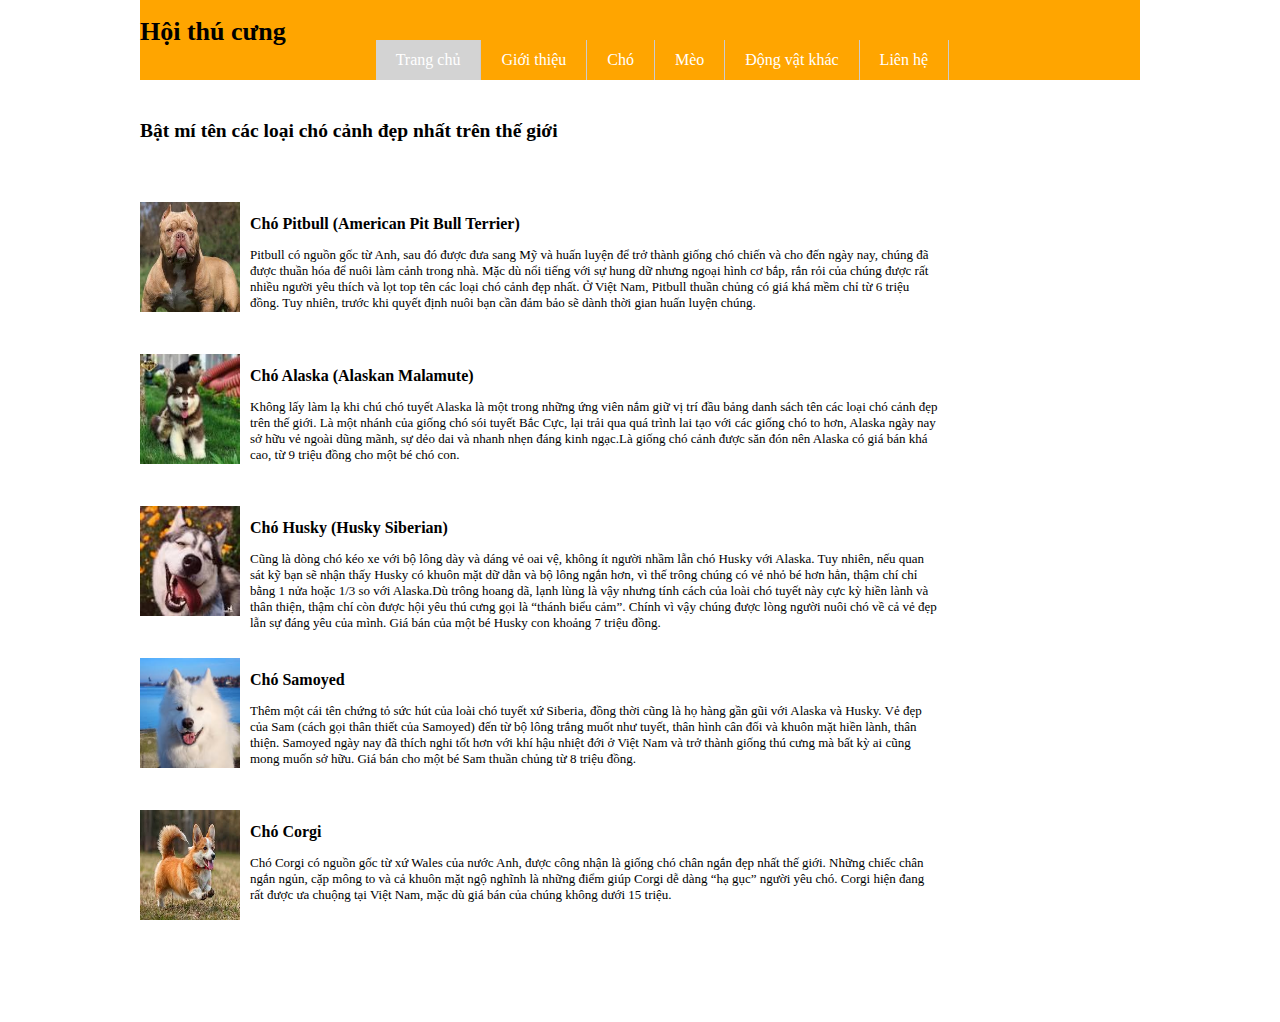
<file: lab3_ex1/index.html>
<!DOCTYPE html>
<html>
    <head>

	<title>Ex1</title>
    <meta charset="UTF-8">
	<link rel="stylesheet" type="text/css" href="css/style.css">
   </head>
<body>
	<div id="menu_top">  
        <div id="logo">
            <h1>Hội thú cưng</h1>
        </div>
    
        <div id="menu" >
	     <ul>
	     	<li><a href="index.html" title="Trang chủ" class="active">Trang chủ</a></li>
	     	<li><a href="gioithieu.html" title="Giới thiệu">Giới thiệu</a></li>
	     	<li><a href="cho.html" title="Chó">Chó</a></li>
	     	<li><a href="meo.html" title="Mèo">Mèo</a></li>
	     	<li><a href="dongvatkhac.html" title="Động vật khác">Động vật khác</a></li>
	     	<li><a href="lienhe.heml" title="Liên hệ">Liên hệ</a></li>
	     
	     </ul>
       </div>
</div>
	<div id="banner">
		<h2>Bật mí tên các loại chó cảnh đẹp nhất trên thế giới</h2>
	</div>
    <div id="main">
    	<div id="left">
    		<ul>
    			<li>
                    <img src="images/pitbull.jpg"/>
                    <h2>Chó Pitbull (American Pit Bull Terrier)</h2>

                    Pitbull có nguồn gốc từ Anh, sau đó được đưa sang Mỹ và huấn luyện để trở thành giống chó chiến và cho đến ngày nay, chúng đã được thuần hóa để nuôi làm cảnh trong nhà. Mặc dù nổi tiếng với sự hung dữ nhưng ngoại hình cơ bắp, rắn rỏi của chúng được rất nhiều người yêu thích và lọt top tên các loại chó cảnh đẹp nhất. Ở Việt Nam, Pitbull thuần chủng có giá khá mềm chỉ từ 6 triệu đồng. Tuy nhiên, trước khi quyết định nuôi bạn cần đảm bảo sẽ dành thời gian huấn luyện chúng.

                </li>
                


                <li> 
                    <img src="images/alaska.jpg"/>
                    <h2>Chó Alaska (Alaskan Malamute)</h2>

                    Không lấy làm lạ khi chú chó tuyết Alaska là một trong những ứng viên nắm giữ vị trí đầu bảng danh sách tên các loại chó cảnh đẹp trên thế giới. Là một nhánh của giống chó sói tuyết Bắc Cực, lại trải qua quá trình lai tạo với các giống chó to hơn, Alaska ngày nay sở hữu vẻ ngoài dũng mãnh, sự dẻo dai và nhanh nhẹn đáng kinh ngạc.Là giống chó cảnh được săn đón nên Alaska có giá bán khá cao, từ 9 triệu đồng cho một bé chó con.

                </li>

    			<li>
    				<img src="images/husky.jpg"/>
    				<h2>Chó Husky (Husky Siberian)</h2>

    				Cũng là dòng chó kéo xe với bộ lông dày và dáng vẻ oai vệ, không ít người nhầm lẫn chó Husky với Alaska. Tuy nhiên, nếu quan sát kỹ bạn sẽ nhận thấy Husky có khuôn mặt dữ dằn và bộ lông ngắn hơn, vì thế trông chúng có vẻ nhỏ bé hơn hẳn, thậm chí chỉ bằng 1 nửa hoặc 1/3 so với Alaska.Dù trông hoang dã, lạnh lùng là vậy nhưng tính cách của loài chó tuyết này cực kỳ hiền lành và thân thiện, thậm chí còn được hội yêu thú cưng gọi là “thánh biểu cảm”. Chính vì vậy chúng được lòng người nuôi chó về cả vẻ đẹp lẫn sự đáng yêu của mình. Giá bán của một bé Husky con khoảng 7 triệu đồng.
    			</li>
    			<li>
    				<img src="images/samoye.jpg"/>
    				<h2>Chó Samoyed</h2>

    				Thêm một cái tên chứng tỏ sức hút của loài chó tuyết xứ Siberia, đồng thời cũng là họ hàng gần gũi với Alaska và Husky. Vẻ đẹp của Sam (cách gọi thân thiết của Samoyed) đến từ bộ lông trắng muốt như tuyết, thân hình cân đối và khuôn mặt hiền lành, thân thiện. Samoyed ngày nay đã thích nghi tốt hơn với khí hậu nhiệt đới ở Việt Nam và trở thành giống thú cưng mà bất kỳ ai cũng mong muốn sở hữu. Giá bán cho một bé Sam thuần chủng từ 8 triệu đồng.
    			</li>
    			
    			<li>
    				<img src="images/corgi.jpg"/>
    				<h2>Chó Corgi</h2>
                     Chó Corgi có nguồn gốc từ xứ Wales của nước Anh, được công nhận là giống chó chân ngắn đẹp nhất thế giới. Những chiếc chân ngắn ngủn, cặp mông to và cả khuôn mặt ngộ nghĩnh là những điểm giúp Corgi dễ dàng “hạ gục” người yêu chó. Corgi hiện đang rất được ưa chuộng tại Việt Nam, mặc dù giá bán của chúng không dưới 15 triệu.
    				
    			</li>
    		</ul>
    	</div>
    </div>
    
    	<div id="right"></div>
</div>
<div id="footer"></div>
</body>
</html>
</file>
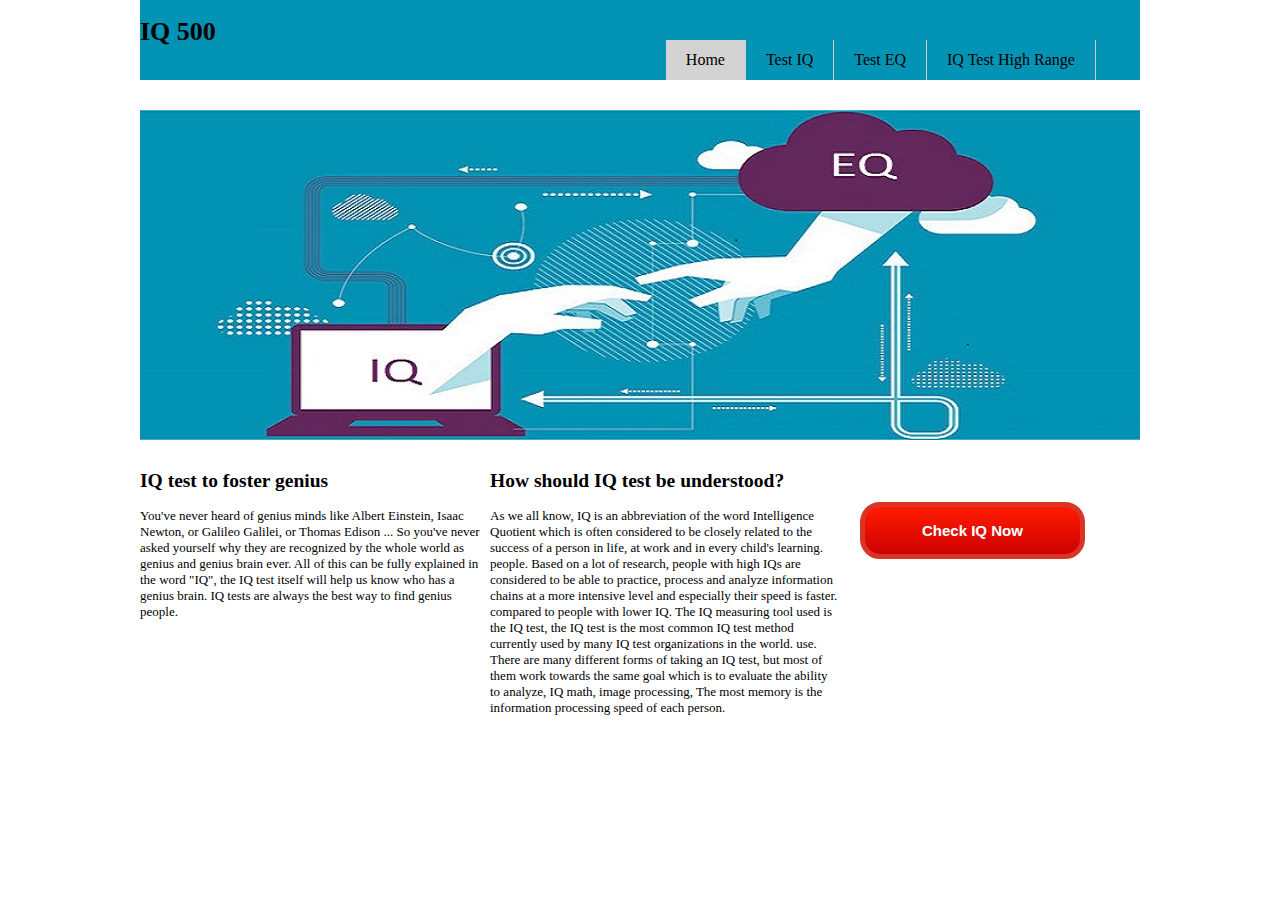
<file: Lab3_ex2/index.html>
<!DOCTYPE html>
<html>
    <head>

	<title>Ex1</title>
    <meta charset="UTF-8">
	<link rel="stylesheet" type="text/css" href="css/style.css">
   </head>
<body>
	<div id="menu_top">  
        <div id="logo">
            <h1>IQ 500</h1>
        </div>
    
        <div id="menu" >
	     <ul>
	     	<li><a href="index.html" title="Home" class="active">Home</a></li>
	     	<li><a href="#" title="test iq">Test IQ</a></li>
	     	<li><a href="#" title="test eq">Test EQ</a></li>
	        <li><a href="#" title="IQ Test High Range">IQ Test High Range</a></li>
	    
	     </ul>
       </div>
</div>
	<div id="banner">
		<img src="images/banner.jpg"/>
	</div>
    <div id="main">
    	<div id="left">
    		<h2>IQ test to foster genius</h2>
            You've never heard of genius minds like Albert Einstein, Isaac Newton, or Galileo Galilei, or Thomas Edison ... So you've never asked yourself why they are recognized by the whole world as genius and genius brain ever. All of this can be fully explained in the word "IQ", the IQ test itself will help us know who has a genius brain. IQ tests are always the best way to find genius people.
    		
    	</div>

        <div id="center">
            <h2>How should IQ test be understood?</h2>
            As we all know, IQ is an abbreviation of the word Intelligence Quotient which is often considered to be closely related to the success of a person in life, at work and in every child's learning. people.

            Based on a lot of research, people with high IQs are considered to be able to practice, process and analyze information chains at a more intensive level and especially their speed is faster. compared to people with lower IQ. The IQ measuring tool used is the IQ test, the IQ test is the most common IQ test method currently used by many IQ test organizations in the world. use.

            There are many different forms of taking an IQ test, but most of them work towards the same goal which is to evaluate the ability to analyze, IQ math, image processing, The most memory is the information processing speed of each person.
            
            
        </div>
   
    	<div id="right">
           <br/>
           <br/>
           <br/>
           <a href="#" class="myButton" title="check IQ">Check IQ Now</a>

        </div>
</div>
</body>
</html>
</file>
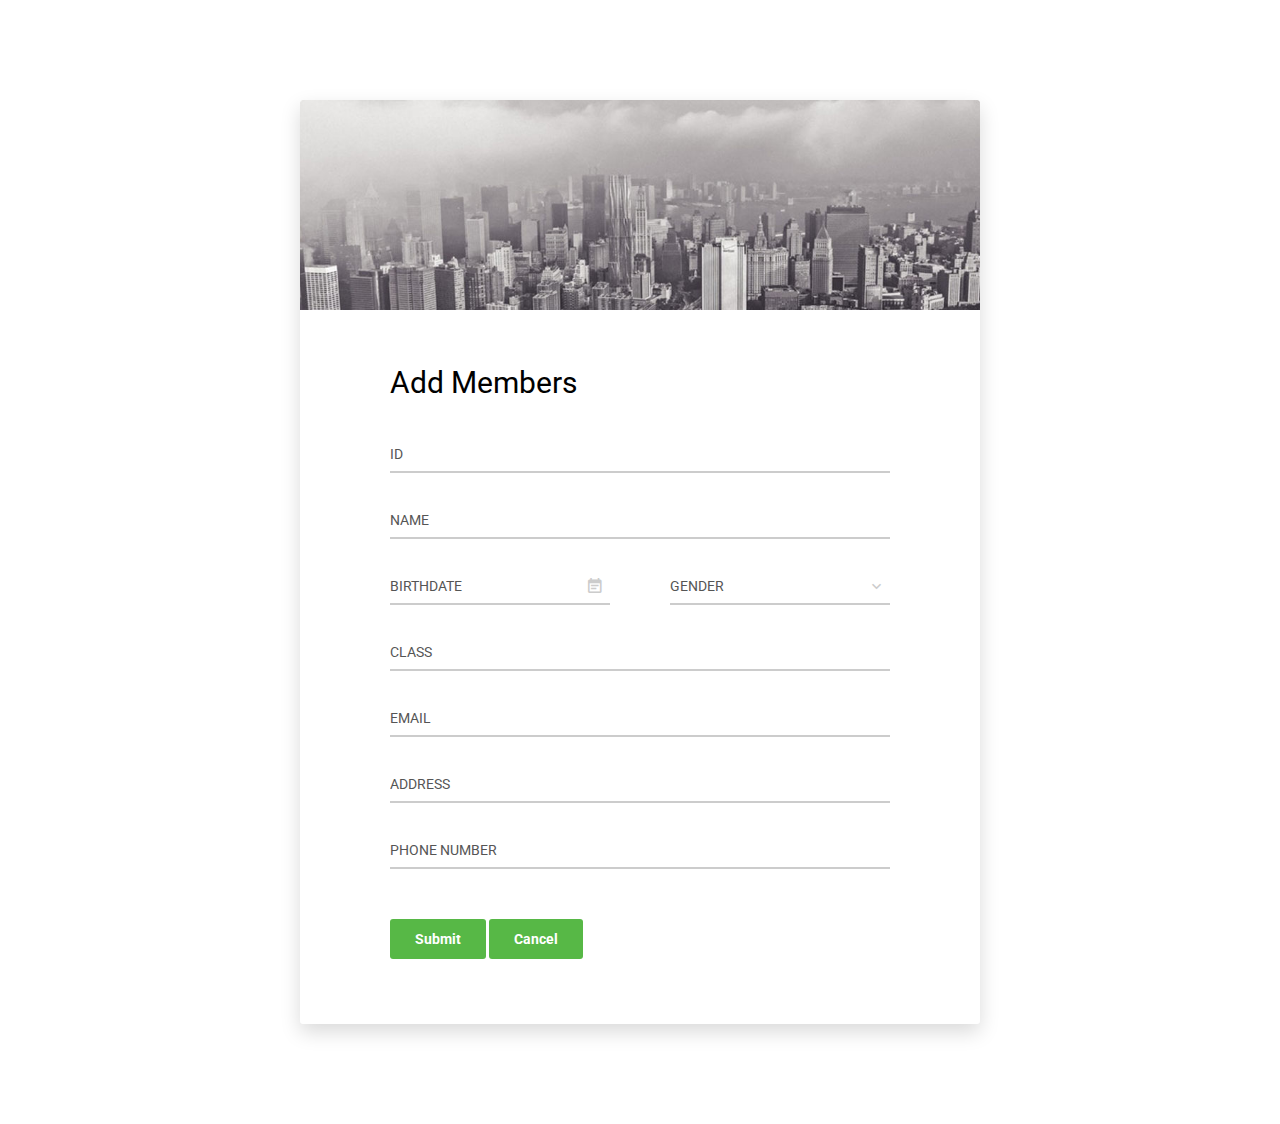
<file: lab1/add.html>
<!DOCTYPE html>
<html lang="en">

<head>
    <!-- Required meta tags-->
    <meta charset="UTF-8">
    <meta name="viewport" content="width=device-width, initial-scale=1, shrink-to-fit=no">
    <meta name="description" content="Colorlib Templates">
    <meta name="author" content="Colorlib">
    <meta name="keywords" content="Colorlib Templates">

    <!-- Title Page-->
    <title></title>

    <!-- Icons font CSS-->
    <link href="vendor/mdi-font/css/material-design-iconic-font.min.css" rel="stylesheet" media="all">
    <link href="vendor/font-awesome-4.7/css/font-awesome.min.css" rel="stylesheet" media="all">
    <!-- Font special for pages-->
    <link href="https://fonts.googleapis.com/css?family=Roboto:100,100i,300,300i,400,400i,500,500i,700,700i,900,900i" rel="stylesheet">

    <!-- Vendor CSS-->
    <link href="vendor/select2/select2.min.css" rel="stylesheet" media="all">
    <link href="vendor/datepicker/daterangepicker.css" rel="stylesheet" media="all">

    <!-- Main CSS-->
    <link href="css/main.css" rel="stylesheet" media="all">
</head>

<body>
    <div class="page-wrapper bg-blue p-t-100 p-b-100 font-robo">
        <div class="wrapper wrapper--w680">
            <div class="card card-1">
                <div class="card-heading"></div>
                <div class="card-body">
                    <h2 class="title">Add Members</h2>
                    <form>
                        <div class="input-group">
                            <input class="input--style-1" type="text" placeholder="ID" name="id">
                        </div>
                        <div class="input-group">
                            <input class="input--style-1" type="text" placeholder="NAME" name="name">
                        </div>
                        <div class="row row-space">
                            <div class="col-2">
                                <div class="input-group">
                                    <input class="input--style-1 js-datepicker" type="text" placeholder="BIRTHDATE" name="birthday">
                                    <i class="zmdi zmdi-calendar-note input-icon js-btn-calendar"></i>
                                </div>
                            </div>
                            <div class="col-2">
                                <div class="input-group">
                                    <div class="rs-select2 js-select-simple select--no-search">
                                        <select name="gender">
                                            <option disabled="disabled" selected="selected">GENDER</option>
                                            <option>Male</option>
                                            <option>Female</option>
                                            <option>Other</option>
                                        </select>
                                        <div class="select-dropdown"></div>
                                    </div>
                                </div>
                            </div>
                        </div>
                       
                        <div class="input-group">
                            <input class="input--style-1" type="text" placeholder="CLASS" name="class">
                        </div>
                         <div class="input-group">
                            <input class="input--style-1" type="text" placeholder="EMAIL" name="email">
                        </div>
                        <div class="input-group">
                            <input class="input--style-1" type="text" placeholder="ADDRESS" name="address">
                        </div>
                        <div class="input-group">
                            <input class="input--style-1" type="text" placeholder="PHONE NUMBER" name="phonenumber">
                        </div>

                        <div class="p-t-20">
                            <button class="btn btn--radius btn--green" onclick="clicksub()" type="submit">Submit</button>
                            <button class="btn btn--radius btn--green" onclick="clickcel()" type="cancel">Cancel</button>
                        </div>
                    </form>
                </div>
            </div>
        </div>
    </div>
     <script src="https://code.jquery.com/jquery-3.3.1.slim.min.js" integrity="sha384-q8i/X+965DzO0rT7abK41JStQIAqVgRVzpbzo5smXKp4YfRvH+8abtTE1Pi6jizo" crossorigin="anonymous"></script>
        <script src="https://cdnjs.cloudflare.com/ajax/libs/popper.js/1.14.7/umd/popper.min.js" integrity="sha384-UO2eT0CpHqdSJQ6hJty5KVphtPhzWj9WO1clHTMGa3JDZwrnQq4sF86dIHNDz0W1" crossorigin="anonymous"></script>
        <script src="https://stackpath.bootstrapcdn.com/bootstrap/4.3.1/js/bootstrap.min.js" integrity="sha384-JjSmVgyd0p3pXB1rRibZUAYoIIy6OrQ6VrjIEaFf/nJGzIxFDsf4x0xIM+B07jRM" crossorigin="anonymous"></script>
<script>
    function clicksub(){
    alert("Submit completed!");
    }
    function clickcel(){
        alert("Cencelled!")
    }
    
</script>



    <!-- Jquery JS-->
    <script src="vendor/jquery/jquery.min.js"></script>
    <!-- Vendor JS-->
    <script src="vendor/select2/select2.min.js"></script>
    <script src="vendor/datepicker/moment.min.js"></script>
    <script src="vendor/datepicker/daterangepicker.js"></script>

    <!-- Main JS-->
    <script src="js/global.js"></script>

</body>
</html>
<!-- end document-->
</file>
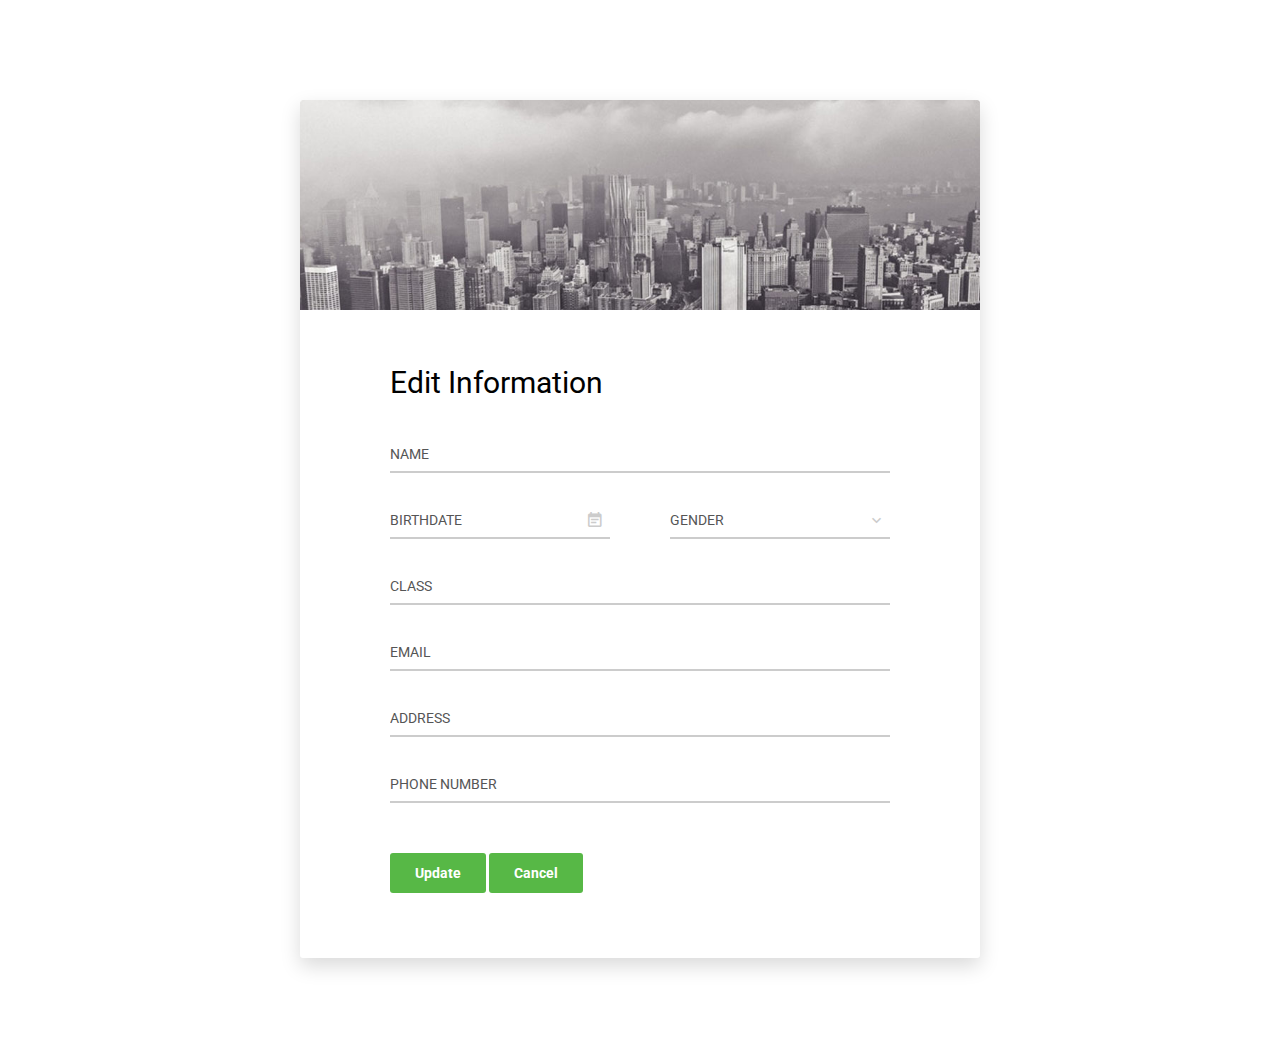
<file: lab1/edit.html>
<!DOCTYPE html>
<html lang="en">

<head>
    <!-- Required meta tags-->
    <meta charset="UTF-8">
    <meta name="viewport" content="width=device-width, initial-scale=1, shrink-to-fit=no">
    <meta name="description" content="Colorlib Templates">
    <meta name="author" content="Colorlib">
    <meta name="keywords" content="Colorlib Templates">

    <!-- Title Page-->
    <title></title>

    <!-- Icons font CSS-->
    <link href="vendor/mdi-font/css/material-design-iconic-font.min.css" rel="stylesheet" media="all">
    <link href="vendor/font-awesome-4.7/css/font-awesome.min.css" rel="stylesheet" media="all">
    <!-- Font special for pages-->
    <link href="https://fonts.googleapis.com/css?family=Roboto:100,100i,300,300i,400,400i,500,500i,700,700i,900,900i" rel="stylesheet">

    <!-- Vendor CSS-->
    <link href="vendor/select2/select2.min.css" rel="stylesheet" media="all">
    <link href="vendor/datepicker/daterangepicker.css" rel="stylesheet" media="all">

    <!-- Main CSS-->
    <link href="css/main.css" rel="stylesheet" media="all">
</head>

<body>
    <div class="page-wrapper bg-blue p-t-100 p-b-100 font-robo">
        <div class="wrapper wrapper--w680">
            <div class="card card-1">
                <div class="card-heading"></div>
                <div class="card-body">
                    <h2 class="title">Edit Information</h2>
                    <form >
                        
                        <div class="input-group">
                            <input class="input--style-1" type="text" placeholder="NAME" name="name">
                        </div>
                        <div class="row row-space">
                            <div class="col-2">
                                <div class="input-group">
                                    <input class="input--style-1 js-datepicker" type="text" placeholder="BIRTHDATE" name="birthday">
                                    <i class="zmdi zmdi-calendar-note input-icon js-btn-calendar"></i>
                                </div>
                            </div>
                            <div class="col-2">
                                <div class="input-group">
                                    <div class="rs-select2 js-select-simple select--no-search">
                                        <select name="gender">
                                            <option disabled="disabled" selected="selected">GENDER</option>
                                            <option>Male</option>
                                            <option>Female</option>
                                            <option>Other</option>
                                        </select>
                                        <div class="select-dropdown"></div>
                                    </div>
                                </div>
                            </div>
                        </div>
                       
                        <div class="input-group">
                            <input class="input--style-1" type="text" placeholder="CLASS" name="class">
                        </div>
                        <div class="input-group">
                            <input class="input--style-1" type="text" placeholder="EMAIL" name="email">
                        </div>
                        <div class="input-group">
                            <input class="input--style-1" type="text" placeholder="ADDRESS" name="address">
                        </div>
                        <div class="input-group">
                            <input class="input--style-1" type="text" placeholder="PHONE NUMBER" name="phonenumber">
                        </div>

                        <div class="p-t-20">
                            <button class="btn btn--radius btn--green" onclick="clickup()" type="edit">Update</button>
                            <button class="btn btn--radius btn--green" onclick="clickcel()" type="cancel">Cancel</button>
                        </div>
                    </form>
                </div>
            </div>
        </div>
    </div>
     <script src="https://code.jquery.com/jquery-3.3.1.slim.min.js" integrity="sha384-q8i/X+965DzO0rT7abK41JStQIAqVgRVzpbzo5smXKp4YfRvH+8abtTE1Pi6jizo" crossorigin="anonymous"></script>
        <script src="https://cdnjs.cloudflare.com/ajax/libs/popper.js/1.14.7/umd/popper.min.js" integrity="sha384-UO2eT0CpHqdSJQ6hJty5KVphtPhzWj9WO1clHTMGa3JDZwrnQq4sF86dIHNDz0W1" crossorigin="anonymous"></script>
        <script src="https://stackpath.bootstrapcdn.com/bootstrap/4.3.1/js/bootstrap.min.js" integrity="sha384-JjSmVgyd0p3pXB1rRibZUAYoIIy6OrQ6VrjIEaFf/nJGzIxFDsf4x0xIM+B07jRM" crossorigin="anonymous"></script>
<script>
    function clickup(){
    alert("Update completed!");
    }
    function clickcel(){
        alert("Cencelled!")
    }
    
</script>
    <!-- Jquery JS-->
    <script src="vendor/jquery/jquery.min.js"></script>
    <!-- Vendor JS-->
    <script src="vendor/select2/select2.min.js"></script>
    <script src="vendor/datepicker/moment.min.js"></script>
    <script src="vendor/datepicker/daterangepicker.js"></script>

    <!-- Main JS-->
    <script src="js/global.js"></script>

</body>

</html>
<!-- end document-->
</file>
<file: lab3_ex1/css/style.css>
body{
	font-family:Tahoma;
	font-size:13px;
	width: 1000px;
	margin: 0px auto;

}
#menu_top{
	background: orange;
	height: 80px ;
}
#menu_top #logo{
	
	font-family: "Comic Sans MS";
    width:300;
    height:80px;
    float: left;
    color: black;
    margin-bottom: 30px;
    margin-left:0px;



}
#menu_top #menu{
	color:black;
	width:700;
	float: left;
	margin-left: 40px;
}
#banner{ 

	margin-top: 40px;
	margin-bottom: 60px; 
    height: auto ;
    width: 1000px;
}
#main #left{
width:800px;
float:left;
 min-height: 400px; 	
}

#main #right{
     width: 200px;
      background: blue;
      float:left;
      min-height: 400px; 	
}
#footer{
	
	width: 1000px;
	text-align: center;
	height: 60px;

	clear: left;
    line-height: 60px;
}
#menu_top #menu ul{
	margin-left: 50px;
	margin-top:  40px;
	padding:  0px;
	float: left;

}
#menu_top #menu ul li{
	list-style: none;
   float: left;
   font-size: 16px;

}
#menu_top #menu ul li a{
	text-decoration: none;
	display: block;
	height: 40px;
	line-height: 40px ;
	color: #FFF;
	padding: 0px 20px 0px 20px;
	border-right: 1px solid #ccc;

}
#menu_top #menu ul li a.active{
	background: lightGray;

}
#menu_top #menu a:hover{
	background: lightGray;
}
#banner img{
	height: auto;
	width: 1000px; 
}
#main #left ul{
	margin: 0px;
	padding:0px;
}
#main #left ul li{
	list-style: none;
	clear: left;
	border-bottom: 2px solid #FFF;
	float: left;
	margin-bottom: 20px;


}
#main #left ul li img{
float: left;
margin-top: : 20px;
margin-right: 10px;
margin-bottom: 20px;
width: 100px;
height: 110px;
	}
#main #left ul li h2{
	font-size:16px;

}
#main {
	margin-top: 10px;


}
</file>
<file: Lab3_ex2/css/style.css>
body{
	font-family:Tahoma;
	font-size:13px;
	width: 1000px;
	margin: 0px auto;

}
#menu_top{
	background: #0393B5;
	height: 80px ;
}
#menu_top #logo{
	background: #0393B5;
	font-family: "Comic Sans MS";
    width:300;
    height:80px;
    float: left;
    color: black;
    margin-bottom: 30px;
    margin-left:0px;



}
#menu_top #menu{
	color:black;
	width:700;
	float: left;
	margin-left: 400px ;
	
}
#banner{ 

	margin-top: 10px;
	margin-bottom: 10px; 
    height: auto ;
    width: 1000px;
}
#main #left{
width:350px;
float:left;
 min-height: 400px; 	
}
#main #center{
width:350px;
float:left;
 min-height: 400px; 	
}

#main #right{

      width: 300px;
     
      float:left;
      min-height: 400px; 	
}

#menu_top #menu ul{
	margin-left: 50px;
	margin-top:  40px;
	padding:  0px;
	float: left;

}
#menu_top #menu ul li{
	list-style: none;
   float: left;
   font-size: 16px;

}
#menu_top #menu ul li a{
	text-decoration: none;
	margin-right: 0px;
	display: block;
	height: 40px;
	line-height: 40px ;
	color: black;
	padding: 0px 20px 0px 20px;
	border-right: 1px solid #ccc;

}
#menu_top #menu ul li a.active{
	background: lightGray;
}
#menu_top #menu a:hover{
	background: lightGray;
}
#banner img{
	height: auto;
	width: 1000px; 
}
.myButton {
	margin-left: 20px;
	margin-top: 0px;
	box-shadow:inset 0px 4px 0px -4px #f29c93;
	background:linear-gradient(to bottom, #fe1a00 5%, #ce0100 100%);
	background-color:##0393B5;
	border-radius:20px;
	border:5px solid #d83526;
	display:inline-block;
	cursor:pointer;
	color:#ffffff;
	font-family:Arial;
	font-size:15px;
	font-weight:bold;
	padding:15px 57px;
	text-decoration:none;
	text-shadow:0px 0px 0px #b23e35;
}
.myButton:hover {
	background:linear-gradient(to bottom, #ce0100 5%, #fe1a00 100%);
	background-color:#0393B5;
}
.myButton:active {
	position:relative;
	top:1px;
}
</file>
<file: lab1/vendor/datepicker/daterangepicker.css>
.daterangepicker {
  position: absolute;
  color: inherit;
  background-color: #fff;
  border-radius: 4px;
  width: 278px;
  padding: 4px;
  margin-top: 1px;
  top: 100px;
  left: 20px;
  /* Calendars */ }
  .daterangepicker:before, .daterangepicker:after {
    position: absolute;
    display: inline-block;
    border-bottom-color: rgba(0, 0, 0, 0.2);
    content: ''; }
  .daterangepicker:before {
    top: -7px;
    border-right: 7px solid transparent;
    border-left: 7px solid transparent;
    border-bottom: 7px solid #ccc; }
  .daterangepicker:after {
    top: -6px;
    border-right: 6px solid transparent;
    border-bottom: 6px solid #fff;
    border-left: 6px solid transparent; }
  .daterangepicker.opensleft:before {
    right: 9px; }
  .daterangepicker.opensleft:after {
    right: 10px; }
  .daterangepicker.openscenter:before {
    left: 0;
    right: 0;
    width: 0;
    margin-left: auto;
    margin-right: auto; }
  .daterangepicker.openscenter:after {
    left: 0;
    right: 0;
    width: 0;
    margin-left: auto;
    margin-right: auto; }
  .daterangepicker.opensright:before {
    left: 9px; }
  .daterangepicker.opensright:after {
    left: 10px; }
  .daterangepicker.dropup {
    margin-top: -5px; }
    .daterangepicker.dropup:before {
      top: initial;
      bottom: -7px;
      border-bottom: initial;
      border-top: 7px solid #ccc; }
    .daterangepicker.dropup:after {
      top: initial;
      bottom: -6px;
      border-bottom: initial;
      border-top: 6px solid #fff; }
  .daterangepicker.dropdown-menu {
    max-width: none;
    z-index: 3001; }
  .daterangepicker.single .ranges, .daterangepicker.single .calendar {
    float: none; }
  .daterangepicker.show-calendar .calendar {
    display: block; }
  .daterangepicker .calendar {
    display: none;
    max-width: 270px;
    margin: 4px; }
    .daterangepicker .calendar.single .calendar-table {
      border: none; }
    .daterangepicker .calendar th, .daterangepicker .calendar td {
      white-space: nowrap;
      text-align: center;
      min-width: 32px; }
  .daterangepicker .calendar-table {
    border: 1px solid #fff;
    padding: 4px;
    border-radius: 4px;
    background-color: #fff; }
  .daterangepicker table {
    width: 100%;
    margin: 0; }
  .daterangepicker td, .daterangepicker th {
    text-align: center;
    width: 20px;
    height: 20px;
    border-radius: 4px;
    border: 1px solid transparent;
    white-space: nowrap;
    cursor: pointer; }
    .daterangepicker td.available:hover, .daterangepicker th.available:hover {
      background-color: #eee;
      border-color: transparent;
      color: inherit; }
    .daterangepicker td.week, .daterangepicker th.week {
      font-size: 80%;
      color: #ccc; }
  .daterangepicker td.off, .daterangepicker td.off.in-range, .daterangepicker td.off.start-date, .daterangepicker td.off.end-date {
    background-color: #fff;
    border-color: transparent;
    color: #999; }
  .daterangepicker td.in-range {
    background-color: #ebf4f8;
    border-color: transparent;
    color: #000;
    border-radius: 0; }
  .daterangepicker td.start-date {
    border-radius: 4px 0 0 4px; }
  .daterangepicker td.end-date {
    border-radius: 0 4px 4px 0; }
  .daterangepicker td.start-date.end-date {
    border-radius: 4px; }
  .daterangepicker td.active, .daterangepicker td.active:hover {
    background-color: #357ebd;
    border-color: transparent;
    color: #fff; }
  .daterangepicker th.month {
    width: auto; }
  .daterangepicker td.disabled, .daterangepicker option.disabled {
    color: #999;
    cursor: not-allowed;
    text-decoration: line-through; }
  .daterangepicker select.monthselect, .daterangepicker select.yearselect {
    font-size: 12px;
    padding: 1px;
    height: auto;
    margin: 0;
    cursor: default; }
  .daterangepicker select.monthselect {
    margin-right: 2%;
    width: 56%; }
  .daterangepicker select.yearselect {
    width: 40%; }
  .daterangepicker select.hourselect, .daterangepicker select.minuteselect, .daterangepicker select.secondselect, .daterangepicker select.ampmselect {
    width: 50px;
    margin-bottom: 0; }
  .daterangepicker .input-mini {
    border: 1px solid #ccc;
    border-radius: 4px;
    color: #555;
    height: 30px;
    line-height: 30px;
    display: block;
    vertical-align: middle;
    margin: 0 0 5px 0;
    padding: 0 6px 0 28px;
    width: 100%; }
    .daterangepicker .input-mini.active {
      border: 1px solid #08c;
      border-radius: 4px; }
  .daterangepicker .daterangepicker_input {
    position: relative; }
    .daterangepicker .daterangepicker_input i {
      position: absolute;
      left: 8px;
      top: 8px; }
  .daterangepicker.rtl .input-mini {
    padding-right: 28px;
    padding-left: 6px; }
  .daterangepicker.rtl .daterangepicker_input i {
    left: auto;
    right: 8px; }
  .daterangepicker .calendar-time {
    text-align: center;
    margin: 5px auto;
    line-height: 30px;
    position: relative;
    padding-left: 28px; }
    .daterangepicker .calendar-time select.disabled {
      color: #ccc;
      cursor: not-allowed; }

.ranges {
  font-size: 11px;
  float: none;
  margin: 4px;
  text-align: left; }
  .ranges ul {
    list-style: none;
    margin: 0 auto;
    padding: 0;
    width: 100%; }
  .ranges li {
    font-size: 13px;
    background-color: #f5f5f5;
    border: 1px solid #f5f5f5;
    border-radius: 4px;
    color: #08c;
    padding: 3px 12px;
    margin-bottom: 8px;
    cursor: pointer; }
    .ranges li:hover {
      background-color: #08c;
      border: 1px solid #08c;
      color: #fff; }
    .ranges li.active {
      background-color: #08c;
      border: 1px solid #08c;
      color: #fff; }

/*  Larger Screen Styling */
@media (min-width: 564px) {
  .daterangepicker {
    width: auto; }
    .daterangepicker .ranges ul {
      width: 160px; }
    .daterangepicker.single .ranges ul {
      width: 100%; }
    .daterangepicker.single .calendar.left {
      clear: none; }
    .daterangepicker.single.ltr .ranges, .daterangepicker.single.ltr .calendar {
      float: left; }
    .daterangepicker.single.rtl .ranges, .daterangepicker.single.rtl .calendar {
      float: right; }
    .daterangepicker.ltr {
      direction: ltr;
      text-align: left; }
      .daterangepicker.ltr .calendar.left {
        clear: left;
        margin-right: 0; }
        .daterangepicker.ltr .calendar.left .calendar-table {
          border-right: none;
          border-top-right-radius: 0;
          border-bottom-right-radius: 0; }
      .daterangepicker.ltr .calendar.right {
        margin-left: 0; }
        .daterangepicker.ltr .calendar.right .calendar-table {
          border-left: none;
          border-top-left-radius: 0;
          border-bottom-left-radius: 0; }
      .daterangepicker.ltr .left .daterangepicker_input {
        padding-right: 12px; }
      .daterangepicker.ltr .calendar.left .calendar-table {
        padding-right: 12px; }
      .daterangepicker.ltr .ranges, .daterangepicker.ltr .calendar {
        float: left; }
    .daterangepicker.rtl {
      direction: rtl;
      text-align: right; }
      .daterangepicker.rtl .calendar.left {
        clear: right;
        margin-left: 0; }
        .daterangepicker.rtl .calendar.left .calendar-table {
          border-left: none;
          border-top-left-radius: 0;
          border-bottom-left-radius: 0; }
      .daterangepicker.rtl .calendar.right {
        margin-right: 0; }
        .daterangepicker.rtl .calendar.right .calendar-table {
          border-right: none;
          border-top-right-radius: 0;
          border-bottom-right-radius: 0; }
      .daterangepicker.rtl .left .daterangepicker_input {
        padding-left: 12px; }
      .daterangepicker.rtl .calendar.left .calendar-table {
        padding-left: 12px; }
      .daterangepicker.rtl .ranges, .daterangepicker.rtl .calendar {
        text-align: right;
        float: right; } }
@media (min-width: 730px) {
  .daterangepicker .ranges {
    width: auto; }
  .daterangepicker.ltr .ranges {
    float: left; }
  .daterangepicker.rtl .ranges {
    float: right; }
  .daterangepicker .calendar.left {
    clear: none !important; } }
</file>
<file: lab1/css/main.css>
/* ==========================================================================
   #FONT
   ========================================================================== */
.font-robo {
  font-family: "Roboto", "Arial", "Helvetica Neue", sans-serif;
}

/* ==========================================================================
   #GRID
   ========================================================================== */
.row {
  display: -webkit-box;
  display: -webkit-flex;
  display: -moz-box;
  display: -ms-flexbox;
  display: flex;
  -webkit-flex-wrap: wrap;
  -ms-flex-wrap: wrap;
  flex-wrap: wrap;
}

.row-space {
  -webkit-box-pack: justify;
  -webkit-justify-content: space-between;
  -moz-box-pack: justify;
  -ms-flex-pack: justify;
  justify-content: space-between;
}

.col-2 {
  width: -webkit-calc((100% - 60px) / 2);
  width: -moz-calc((100% - 60px) / 2);
  width: calc((100% - 60px) / 2);
}

@media (max-width: 767px) {
  .col-2 {
    width: 100%;
  }
}

/* ==========================================================================
   #BOX-SIZING
   ========================================================================== */
/**
 * More sensible default box-sizing:
 * css-tricks.com/inheriting-box-sizing-probably-slightly-better-best-practice
 */
html {
  -webkit-box-sizing: border-box;
  -moz-box-sizing: border-box;
  box-sizing: border-box;
}

* {
  padding: 0;
  margin: 0;
}

*, *:before, *:after {
  -webkit-box-sizing: inherit;
  -moz-box-sizing: inherit;
  box-sizing: inherit;
}

/* ==========================================================================
   #RESET
   ========================================================================== */
/**
 * A very simple reset that sits on top of Normalize.css.
 */
body,
h1, h2, h3, h4, h5, h6,
blockquote, p, pre,
dl, dd, ol, ul,
figure,
hr,
fieldset, legend {
  margin: 0;
  padding: 0;
}

/**
 * Remove trailing margins from nested lists.
 */
li > ol,
li > ul {
  margin-bottom: 0;
}

/**
 * Remove default table spacing.
 */
table {
  border-collapse: collapse;
  border-spacing: 0;
}

/**
 * 1. Reset Chrome and Firefox behaviour which sets a `min-width: min-content;`
 *    on fieldsets.
 */
fieldset {
  min-width: 0;
  /* [1] */
  border: 0;
}

button {
  outline: none;
  background: none;
  border: none;
}

/* ==========================================================================
   #PAGE WRAPPER
   ========================================================================== */
.page-wrapper {
  min-height: 100vh;
}

body {
  font-family: "Roboto", "Arial", "Helvetica Neue", sans-serif;
  font-weight: 400;
  font-size: 14px;
}

h1, h2, h3, h4, h5, h6 {
  font-weight: 400;
}

h1 {
  font-size: 36px;
}

h2 {
  font-size: 30px;
}

h3 {
  font-size: 24px;
}

h4 {
  font-size: 18px;
}

h5 {
  font-size: 15px;
}

h6 {
  font-size: 13px;
}

/* ==========================================================================
   #BACKGROUND
   ========================================================================== */
.bg-blue {
  background: #fff;
}

/* ==========================================================================
   #SPACING
   ========================================================================== */
.p-t-100 {
  padding-top: 100px;
}

.p-t-20 {
  padding-top: 20px;
}

.p-b-100 {
  padding-bottom: 100px;
}

/* ==========================================================================
   #WRAPPER
   ========================================================================== */
.wrapper {
  margin: 0 auto;
}

.wrapper--w680 {
  max-width: 680px;
}

/* ==========================================================================
   #BUTTON
   ========================================================================== */
.btn {
  line-height: 40px;
  display: inline-block;
  padding: 0 25px;
  cursor: pointer;
  font-family: "Roboto", "Arial", "Helvetica Neue", sans-serif;
  color: #fff;
  -webkit-transition: all 0.4s ease;
  -o-transition: all 0.4s ease;
  -moz-transition: all 0.4s ease;
  transition: all 0.4s ease;
  font-size: 14px;
  font-weight: 700;
}

.btn--radius {
  -webkit-border-radius: 3px;
  -moz-border-radius: 3px;
  border-radius: 3px;
}

.btn--green {
  background: #57b846;
}

.btn--green:hover {
  background: #4dae3c;
}

/* ==========================================================================
   #DATE PICKER
   ========================================================================== */
td.active {
  background-color: #2c6ed5;
}

input[type="date" i] {
  padding: 14px;
}

.table-condensed td, .table-condensed th {
  font-size: 14px;
  font-family: "Roboto", "Arial", "Helvetica Neue", sans-serif;
  font-weight: 400;
}

.daterangepicker td {
  width: 40px;
  height: 30px;
}

.daterangepicker {
  border: none;
  -webkit-box-shadow: 0px 8px 20px 0px rgba(0, 0, 0, 0.15);
  -moz-box-shadow: 0px 8px 20px 0px rgba(0, 0, 0, 0.15);
  box-shadow: 0px 8px 20px 0px rgba(0, 0, 0, 0.15);
  display: none;
  border: 1px solid #e0e0e0;
  margin-top: 5px;
}

.daterangepicker::after, .daterangepicker::before {
  display: none;
}

.daterangepicker thead tr th {
  padding: 10px 0;
}

.daterangepicker .table-condensed th select {
  border: 1px solid #ccc;
  -webkit-border-radius: 3px;
  -moz-border-radius: 3px;
  border-radius: 3px;
  font-size: 14px;
  padding: 5px;
  outline: none;
}

/* ==========================================================================
   #FORM
   ========================================================================== */
input {
  outline: none;
  margin: 0;
  border: none;
  -webkit-box-shadow: none;
  -moz-box-shadow: none;
  box-shadow: none;
  width: 100%;
  font-size: 14px;
  font-family: inherit;
}

.input-group {
  position: relative;
  margin-bottom: 30px;
  border-bottom: 2px solid #ccc;
}

.input-icon {
  position: absolute;
  font-size: 18px;
  color: #ccc;
  right: 8px;
  top: 50%;
  -webkit-transform: translateY(-50%);
  -moz-transform: translateY(-50%);
  -ms-transform: translateY(-50%);
  -o-transform: translateY(-50%);
  transform: translateY(-50%);
  cursor: pointer;
}

.input--style-1 {
  padding: 9px 0;
  color: #666;
}

.input--style-1::-webkit-input-placeholder {
  /* WebKit, Blink, Edge */
  color: #555;
}

.input--style-1:-moz-placeholder {
  /* Mozilla Firefox 4 to 18 */
  color: #555;
  opacity: 1;
}

.input--style-1::-moz-placeholder {
  /* Mozilla Firefox 19+ */
  color: #555;
  opacity: 1;
}

.input--style-1:-ms-input-placeholder {
  /* Internet Explorer 10-11 */
  color: #555;
}

.input--style-1:-ms-input-placeholder {
  /* Microsoft Edge */
  color: #555;
}

/* ==========================================================================
   #SELECT2
   ========================================================================== */
.select--no-search .select2-search {
  display: none !important;
}

.rs-select2 .select2-container {
  width: 100% !important;
  outline: none;
}

.rs-select2 .select2-container .select2-selection--single {
  outline: none;
  border: none;
  height: 34px;
}

.rs-select2 .select2-container .select2-selection--single .select2-selection__rendered {
  line-height: 34px;
  padding-left: 0;
  color: #555;
}

.rs-select2 .select2-container .select2-selection--single .select2-selection__arrow {
  height: 32px;
  right: 4px;
  display: -webkit-box;
  display: -webkit-flex;
  display: -moz-box;
  display: -ms-flexbox;
  display: flex;
  -webkit-box-pack: center;
  -webkit-justify-content: center;
  -moz-box-pack: center;
  -ms-flex-pack: center;
  justify-content: center;
  -webkit-box-align: center;
  -webkit-align-items: center;
  -moz-box-align: center;
  -ms-flex-align: center;
  align-items: center;
}

.rs-select2 .select2-container .select2-selection--single .select2-selection__arrow b {
  display: none;
}

.rs-select2 .select2-container .select2-selection--single .select2-selection__arrow:after {
  font-family: "Material-Design-Iconic-Font";
  content: '\f2f9';
  font-size: 18px;
  color: #ccc;
  -webkit-transition: all 0.4s ease;
  -o-transition: all 0.4s ease;
  -moz-transition: all 0.4s ease;
  transition: all 0.4s ease;
}

.rs-select2 .select2-container.select2-container--open .select2-selection--single .select2-selection__arrow::after {
  -webkit-transform: rotate(-180deg);
  -moz-transform: rotate(-180deg);
  -ms-transform: rotate(-180deg);
  -o-transform: rotate(-180deg);
  transform: rotate(-180deg);
}

.select2-container--open .select2-dropdown--below {
  border: none;
  -webkit-border-radius: 3px;
  -moz-border-radius: 3px;
  border-radius: 3px;
  -webkit-box-shadow: 0px 8px 20px 0px rgba(0, 0, 0, 0.15);
  -moz-box-shadow: 0px 8px 20px 0px rgba(0, 0, 0, 0.15);
  box-shadow: 0px 8px 20px 0px rgba(0, 0, 0, 0.15);
  border: 1px solid #e0e0e0;
  margin-top: 5px;
  overflow: hidden;
}

/* ==========================================================================
   #TITLE
   ========================================================================== */
.title {
  margin-bottom: 37px;
}

/* ==========================================================================
   #CARD
   ========================================================================== */
.card {
  overflow: hidden;
  -webkit-border-radius: 3px;
  -moz-border-radius: 3px;
  border-radius: 3px;
  background: #fff;
}

.card-1 {

  -webkit-box-shadow: 0px 8px 20px 0px rgba(0, 0, 0, 0.15);
  -moz-box-shadow: 0px 8px 20px 0px rgba(0, 0, 0, 0.15);
  box-shadow: 0px 8px 20px 0px rgba(0, 0, 0, 0.15);
}

.card-1 .card-heading {
  background: url("../images/bg-head-02.jpg") center center/cover no-repeat;
  padding-top: 210px;
}

.card-1 .card-body {
  padding: 0 90px;
  padding-top: 55px;
  padding-bottom: 65px;
}

@media (max-width: 767px) {
  .card-1 .card-body {
    padding: 0 40px;
    padding-top: 40px;
    padding-bottom: 40px;
  }
}
</file>
<file: lab1/vendor/mdi-font/css/material-design-iconic-font.min.css>
@font-face{font-family:Material-Design-Iconic-Font;src:url(../fonts/Material-Design-Iconic-Font.woff2?v=2.2.0) format('woff2'),url(../fonts/Material-Design-Iconic-Font.woff?v=2.2.0) format('woff'),url(../fonts/Material-Design-Iconic-Font.ttf?v=2.2.0) format('truetype')}.zmdi{display:inline-block;font:normal normal normal 14px/1 'Material-Design-Iconic-Font';font-size:inherit;text-rendering:auto;-webkit-font-smoothing:antialiased;-moz-osx-font-smoothing:grayscale}.zmdi-hc-lg{font-size:1.33333333em;line-height:.75em;vertical-align:-15%}.zmdi-hc-2x{font-size:2em}.zmdi-hc-3x{font-size:3em}.zmdi-hc-4x{font-size:4em}.zmdi-hc-5x{font-size:5em}.zmdi-hc-fw{width:1.28571429em;text-align:center}.zmdi-hc-ul{padding-left:0;margin-left:2.14285714em;list-style-type:none}.zmdi-hc-ul>li{position:relative}.zmdi-hc-li{position:absolute;left:-2.14285714em;width:2.14285714em;top:.14285714em;text-align:center}.zmdi-hc-li.zmdi-hc-lg{left:-1.85714286em}.zmdi-hc-border{padding:.1em .25em;border:solid .1em #9e9e9e;border-radius:2px}.zmdi-hc-border-circle{padding:.1em .25em;border:solid .1em #9e9e9e;border-radius:50%}.zmdi.pull-left{float:left;margin-right:.15em}.zmdi.pull-right{float:right;margin-left:.15em}.zmdi-hc-spin{-webkit-animation:zmdi-spin 1.5s infinite linear;animation:zmdi-spin 1.5s infinite linear}.zmdi-hc-spin-reverse{-webkit-animation:zmdi-spin-reverse 1.5s infinite linear;animation:zmdi-spin-reverse 1.5s infinite linear}@-webkit-keyframes zmdi-spin{0%{-webkit-transform:rotate(0deg);transform:rotate(0deg)}100%{-webkit-transform:rotate(359deg);transform:rotate(359deg)}}@keyframes zmdi-spin{0%{-webkit-transform:rotate(0deg);transform:rotate(0deg)}100%{-webkit-transform:rotate(359deg);transform:rotate(359deg)}}@-webkit-keyframes zmdi-spin-reverse{0%{-webkit-transform:rotate(0deg);transform:rotate(0deg)}100%{-webkit-transform:rotate(-359deg);transform:rotate(-359deg)}}@keyframes zmdi-spin-reverse{0%{-webkit-transform:rotate(0deg);transform:rotate(0deg)}100%{-webkit-transform:rotate(-359deg);transform:rotate(-359deg)}}.zmdi-hc-rotate-90{-webkit-transform:rotate(90deg);-ms-transform:rotate(90deg);transform:rotate(90deg)}.zmdi-hc-rotate-180{-webkit-transform:rotate(180deg);-ms-transform:rotate(180deg);transform:rotate(180deg)}.zmdi-hc-rotate-270{-webkit-transform:rotate(270deg);-ms-transform:rotate(270deg);transform:rotate(270deg)}.zmdi-hc-flip-horizontal{-webkit-transform:scale(-1,1);-ms-transform:scale(-1,1);transform:scale(-1,1)}.zmdi-hc-flip-vertical{-webkit-transform:scale(1,-1);-ms-transform:scale(1,-1);transform:scale(1,-1)}.zmdi-hc-stack{position:relative;display:inline-block;width:2em;height:2em;line-height:2em;vertical-align:middle}.zmdi-hc-stack-1x,.zmdi-hc-stack-2x{position:absolute;left:0;width:100%;text-align:center}.zmdi-hc-stack-1x{line-height:inherit}.zmdi-hc-stack-2x{font-size:2em}.zmdi-hc-inverse{color:#fff}.zmdi-3d-rotation:before{content:'\f101'}.zmdi-airplane-off:before{content:'\f102'}.zmdi-airplane:before{content:'\f103'}.zmdi-album:before{content:'\f104'}.zmdi-archive:before{content:'\f105'}.zmdi-assignment-account:before{content:'\f106'}.zmdi-assignment-alert:before{content:'\f107'}.zmdi-assignment-check:before{content:'\f108'}.zmdi-assignment-o:before{content:'\f109'}.zmdi-assignment-return:before{content:'\f10a'}.zmdi-assignment-returned:before{content:'\f10b'}.zmdi-assignment:before{content:'\f10c'}.zmdi-attachment-alt:before{content:'\f10d'}.zmdi-attachment:before{content:'\f10e'}.zmdi-audio:before{content:'\f10f'}.zmdi-badge-check:before{content:'\f110'}.zmdi-balance-wallet:before{content:'\f111'}.zmdi-balance:before{content:'\f112'}.zmdi-battery-alert:before{content:'\f113'}.zmdi-battery-flash:before{content:'\f114'}.zmdi-battery-unknown:before{content:'\f115'}.zmdi-battery:before{content:'\f116'}.zmdi-bike:before{content:'\f117'}.zmdi-block-alt:before{content:'\f118'}.zmdi-block:before{content:'\f119'}.zmdi-boat:before{content:'\f11a'}.zmdi-book-image:before{content:'\f11b'}.zmdi-book:before{content:'\f11c'}.zmdi-bookmark-outline:before{content:'\f11d'}.zmdi-bookmark:before{content:'\f11e'}.zmdi-brush:before{content:'\f11f'}.zmdi-bug:before{content:'\f120'}.zmdi-bus:before{content:'\f121'}.zmdi-cake:before{content:'\f122'}.zmdi-car-taxi:before{content:'\f123'}.zmdi-car-wash:before{content:'\f124'}.zmdi-car:before{content:'\f125'}.zmdi-card-giftcard:before{content:'\f126'}.zmdi-card-membership:before{content:'\f127'}.zmdi-card-travel:before{content:'\f128'}.zmdi-card:before{content:'\f129'}.zmdi-case-check:before{content:'\f12a'}.zmdi-case-download:before{content:'\f12b'}.zmdi-case-play:before{content:'\f12c'}.zmdi-case:before{content:'\f12d'}.zmdi-cast-connected:before{content:'\f12e'}.zmdi-cast:before{content:'\f12f'}.zmdi-chart-donut:before{content:'\f130'}.zmdi-chart:before{content:'\f131'}.zmdi-city-alt:before{content:'\f132'}.zmdi-city:before{content:'\f133'}.zmdi-close-circle-o:before{content:'\f134'}.zmdi-close-circle:before{content:'\f135'}.zmdi-close:before{content:'\f136'}.zmdi-cocktail:before{content:'\f137'}.zmdi-code-setting:before{content:'\f138'}.zmdi-code-smartphone:before{content:'\f139'}.zmdi-code:before{content:'\f13a'}.zmdi-coffee:before{content:'\f13b'}.zmdi-collection-bookmark:before{content:'\f13c'}.zmdi-collection-case-play:before{content:'\f13d'}.zmdi-collection-folder-image:before{content:'\f13e'}.zmdi-collection-image-o:before{content:'\f13f'}.zmdi-collection-image:before{content:'\f140'}.zmdi-collection-item-1:before{content:'\f141'}.zmdi-collection-item-2:before{content:'\f142'}.zmdi-collection-item-3:before{content:'\f143'}.zmdi-collection-item-4:before{content:'\f144'}.zmdi-collection-item-5:before{content:'\f145'}.zmdi-collection-item-6:before{content:'\f146'}.zmdi-collection-item-7:before{content:'\f147'}.zmdi-collection-item-8:before{content:'\f148'}.zmdi-collection-item-9-plus:before{content:'\f149'}.zmdi-collection-item-9:before{content:'\f14a'}.zmdi-collection-item:before{content:'\f14b'}.zmdi-collection-music:before{content:'\f14c'}.zmdi-collection-pdf:before{content:'\f14d'}.zmdi-collection-plus:before{content:'\f14e'}.zmdi-collection-speaker:before{content:'\f14f'}.zmdi-collection-text:before{content:'\f150'}.zmdi-collection-video:before{content:'\f151'}.zmdi-compass:before{content:'\f152'}.zmdi-cutlery:before{content:'\f153'}.zmdi-delete:before{content:'\f154'}.zmdi-dialpad:before{content:'\f155'}.zmdi-dns:before{content:'\f156'}.zmdi-drink:before{content:'\f157'}.zmdi-edit:before{content:'\f158'}.zmdi-email-open:before{content:'\f159'}.zmdi-email:before{content:'\f15a'}.zmdi-eye-off:before{content:'\f15b'}.zmdi-eye:before{content:'\f15c'}.zmdi-eyedropper:before{content:'\f15d'}.zmdi-favorite-outline:before{content:'\f15e'}.zmdi-favorite:before{content:'\f15f'}.zmdi-filter-list:before{content:'\f160'}.zmdi-fire:before{content:'\f161'}.zmdi-flag:before{content:'\f162'}.zmdi-flare:before{content:'\f163'}.zmdi-flash-auto:before{content:'\f164'}.zmdi-flash-off:before{content:'\f165'}.zmdi-flash:before{content:'\f166'}.zmdi-flip:before{content:'\f167'}.zmdi-flower-alt:before{content:'\f168'}.zmdi-flower:before{content:'\f169'}.zmdi-font:before{content:'\f16a'}.zmdi-fullscreen-alt:before{content:'\f16b'}.zmdi-fullscreen-exit:before{content:'\f16c'}.zmdi-fullscreen:before{content:'\f16d'}.zmdi-functions:before{content:'\f16e'}.zmdi-gas-station:before{content:'\f16f'}.zmdi-gesture:before{content:'\f170'}.zmdi-globe-alt:before{content:'\f171'}.zmdi-globe-lock:before{content:'\f172'}.zmdi-globe:before{content:'\f173'}.zmdi-graduation-cap:before{content:'\f174'}.zmdi-home:before{content:'\f175'}.zmdi-hospital-alt:before{content:'\f176'}.zmdi-hospital:before{content:'\f177'}.zmdi-hotel:before{content:'\f178'}.zmdi-hourglass-alt:before{content:'\f179'}.zmdi-hourglass-outline:before{content:'\f17a'}.zmdi-hourglass:before{content:'\f17b'}.zmdi-http:before{content:'\f17c'}.zmdi-image-alt:before{content:'\f17d'}.zmdi-image-o:before{content:'\f17e'}.zmdi-image:before{content:'\f17f'}.zmdi-inbox:before{content:'\f180'}.zmdi-invert-colors-off:before{content:'\f181'}.zmdi-invert-colors:before{content:'\f182'}.zmdi-key:before{content:'\f183'}.zmdi-label-alt-outline:before{content:'\f184'}.zmdi-label-alt:before{content:'\f185'}.zmdi-label-heart:before{content:'\f186'}.zmdi-label:before{content:'\f187'}.zmdi-labels:before{content:'\f188'}.zmdi-lamp:before{content:'\f189'}.zmdi-landscape:before{content:'\f18a'}.zmdi-layers-off:before{content:'\f18b'}.zmdi-layers:before{content:'\f18c'}.zmdi-library:before{content:'\f18d'}.zmdi-link:before{content:'\f18e'}.zmdi-lock-open:before{content:'\f18f'}.zmdi-lock-outline:before{content:'\f190'}.zmdi-lock:before{content:'\f191'}.zmdi-mail-reply-all:before{content:'\f192'}.zmdi-mail-reply:before{content:'\f193'}.zmdi-mail-send:before{content:'\f194'}.zmdi-mall:before{content:'\f195'}.zmdi-map:before{content:'\f196'}.zmdi-menu:before{content:'\f197'}.zmdi-money-box:before{content:'\f198'}.zmdi-money-off:before{content:'\f199'}.zmdi-money:before{content:'\f19a'}.zmdi-more-vert:before{content:'\f19b'}.zmdi-more:before{content:'\f19c'}.zmdi-movie-alt:before{content:'\f19d'}.zmdi-movie:before{content:'\f19e'}.zmdi-nature-people:before{content:'\f19f'}.zmdi-nature:before{content:'\f1a0'}.zmdi-navigation:before{content:'\f1a1'}.zmdi-open-in-browser:before{content:'\f1a2'}.zmdi-open-in-new:before{content:'\f1a3'}.zmdi-palette:before{content:'\f1a4'}.zmdi-parking:before{content:'\f1a5'}.zmdi-pin-account:before{content:'\f1a6'}.zmdi-pin-assistant:before{content:'\f1a7'}.zmdi-pin-drop:before{content:'\f1a8'}.zmdi-pin-help:before{content:'\f1a9'}.zmdi-pin-off:before{content:'\f1aa'}.zmdi-pin:before{content:'\f1ab'}.zmdi-pizza:before{content:'\f1ac'}.zmdi-plaster:before{content:'\f1ad'}.zmdi-power-setting:before{content:'\f1ae'}.zmdi-power:before{content:'\f1af'}.zmdi-print:before{content:'\f1b0'}.zmdi-puzzle-piece:before{content:'\f1b1'}.zmdi-quote:before{content:'\f1b2'}.zmdi-railway:before{content:'\f1b3'}.zmdi-receipt:before{content:'\f1b4'}.zmdi-refresh-alt:before{content:'\f1b5'}.zmdi-refresh-sync-alert:before{content:'\f1b6'}.zmdi-refresh-sync-off:before{content:'\f1b7'}.zmdi-refresh-sync:before{content:'\f1b8'}.zmdi-refresh:before{content:'\f1b9'}.zmdi-roller:before{content:'\f1ba'}.zmdi-ruler:before{content:'\f1bb'}.zmdi-scissors:before{content:'\f1bc'}.zmdi-screen-rotation-lock:before{content:'\f1bd'}.zmdi-screen-rotation:before{content:'\f1be'}.zmdi-search-for:before{content:'\f1bf'}.zmdi-search-in-file:before{content:'\f1c0'}.zmdi-search-in-page:before{content:'\f1c1'}.zmdi-search-replace:before{content:'\f1c2'}.zmdi-search:before{content:'\f1c3'}.zmdi-seat:before{content:'\f1c4'}.zmdi-settings-square:before{content:'\f1c5'}.zmdi-settings:before{content:'\f1c6'}.zmdi-shield-check:before{content:'\f1c7'}.zmdi-shield-security:before{content:'\f1c8'}.zmdi-shopping-basket:before{content:'\f1c9'}.zmdi-shopping-cart-plus:before{content:'\f1ca'}.zmdi-shopping-cart:before{content:'\f1cb'}.zmdi-sign-in:before{content:'\f1cc'}.zmdi-sort-amount-asc:before{content:'\f1cd'}.zmdi-sort-amount-desc:before{content:'\f1ce'}.zmdi-sort-asc:before{content:'\f1cf'}.zmdi-sort-desc:before{content:'\f1d0'}.zmdi-spellcheck:before{content:'\f1d1'}.zmdi-storage:before{content:'\f1d2'}.zmdi-store-24:before{content:'\f1d3'}.zmdi-store:before{content:'\f1d4'}.zmdi-subway:before{content:'\f1d5'}.zmdi-sun:before{content:'\f1d6'}.zmdi-tab-unselected:before{content:'\f1d7'}.zmdi-tab:before{content:'\f1d8'}.zmdi-tag-close:before{content:'\f1d9'}.zmdi-tag-more:before{content:'\f1da'}.zmdi-tag:before{content:'\f1db'}.zmdi-thumb-down:before{content:'\f1dc'}.zmdi-thumb-up-down:before{content:'\f1dd'}.zmdi-thumb-up:before{content:'\f1de'}.zmdi-ticket-star:before{content:'\f1df'}.zmdi-toll:before{content:'\f1e0'}.zmdi-toys:before{content:'\f1e1'}.zmdi-traffic:before{content:'\f1e2'}.zmdi-translate:before{content:'\f1e3'}.zmdi-triangle-down:before{content:'\f1e4'}.zmdi-triangle-up:before{content:'\f1e5'}.zmdi-truck:before{content:'\f1e6'}.zmdi-turning-sign:before{content:'\f1e7'}.zmdi-wallpaper:before{content:'\f1e8'}.zmdi-washing-machine:before{content:'\f1e9'}.zmdi-window-maximize:before{content:'\f1ea'}.zmdi-window-minimize:before{content:'\f1eb'}.zmdi-window-restore:before{content:'\f1ec'}.zmdi-wrench:before{content:'\f1ed'}.zmdi-zoom-in:before{content:'\f1ee'}.zmdi-zoom-out:before{content:'\f1ef'}.zmdi-alert-circle-o:before{content:'\f1f0'}.zmdi-alert-circle:before{content:'\f1f1'}.zmdi-alert-octagon:before{content:'\f1f2'}.zmdi-alert-polygon:before{content:'\f1f3'}.zmdi-alert-triangle:before{content:'\f1f4'}.zmdi-help-outline:before{content:'\f1f5'}.zmdi-help:before{content:'\f1f6'}.zmdi-info-outline:before{content:'\f1f7'}.zmdi-info:before{content:'\f1f8'}.zmdi-notifications-active:before{content:'\f1f9'}.zmdi-notifications-add:before{content:'\f1fa'}.zmdi-notifications-none:before{content:'\f1fb'}.zmdi-notifications-off:before{content:'\f1fc'}.zmdi-notifications-paused:before{content:'\f1fd'}.zmdi-notifications:before{content:'\f1fe'}.zmdi-account-add:before{content:'\f1ff'}.zmdi-account-box-mail:before{content:'\f200'}.zmdi-account-box-o:before{content:'\f201'}.zmdi-account-box-phone:before{content:'\f202'}.zmdi-account-box:before{content:'\f203'}.zmdi-account-calendar:before{content:'\f204'}.zmdi-account-circle:before{content:'\f205'}.zmdi-account-o:before{content:'\f206'}.zmdi-account:before{content:'\f207'}.zmdi-accounts-add:before{content:'\f208'}.zmdi-accounts-alt:before{content:'\f209'}.zmdi-accounts-list-alt:before{content:'\f20a'}.zmdi-accounts-list:before{content:'\f20b'}.zmdi-accounts-outline:before{content:'\f20c'}.zmdi-accounts:before{content:'\f20d'}.zmdi-face:before{content:'\f20e'}.zmdi-female:before{content:'\f20f'}.zmdi-male-alt:before{content:'\f210'}.zmdi-male-female:before{content:'\f211'}.zmdi-male:before{content:'\f212'}.zmdi-mood-bad:before{content:'\f213'}.zmdi-mood:before{content:'\f214'}.zmdi-run:before{content:'\f215'}.zmdi-walk:before{content:'\f216'}.zmdi-cloud-box:before{content:'\f217'}.zmdi-cloud-circle:before{content:'\f218'}.zmdi-cloud-done:before{content:'\f219'}.zmdi-cloud-download:before{content:'\f21a'}.zmdi-cloud-off:before{content:'\f21b'}.zmdi-cloud-outline-alt:before{content:'\f21c'}.zmdi-cloud-outline:before{content:'\f21d'}.zmdi-cloud-upload:before{content:'\f21e'}.zmdi-cloud:before{content:'\f21f'}.zmdi-download:before{content:'\f220'}.zmdi-file-plus:before{content:'\f221'}.zmdi-file-text:before{content:'\f222'}.zmdi-file:before{content:'\f223'}.zmdi-folder-outline:before{content:'\f224'}.zmdi-folder-person:before{content:'\f225'}.zmdi-folder-star-alt:before{content:'\f226'}.zmdi-folder-star:before{content:'\f227'}.zmdi-folder:before{content:'\f228'}.zmdi-gif:before{content:'\f229'}.zmdi-upload:before{content:'\f22a'}.zmdi-border-all:before{content:'\f22b'}.zmdi-border-bottom:before{content:'\f22c'}.zmdi-border-clear:before{content:'\f22d'}.zmdi-border-color:before{content:'\f22e'}.zmdi-border-horizontal:before{content:'\f22f'}.zmdi-border-inner:before{content:'\f230'}.zmdi-border-left:before{content:'\f231'}.zmdi-border-outer:before{content:'\f232'}.zmdi-border-right:before{content:'\f233'}.zmdi-border-style:before{content:'\f234'}.zmdi-border-top:before{content:'\f235'}.zmdi-border-vertical:before{content:'\f236'}.zmdi-copy:before{content:'\f237'}.zmdi-crop:before{content:'\f238'}.zmdi-format-align-center:before{content:'\f239'}.zmdi-format-align-justify:before{content:'\f23a'}.zmdi-format-align-left:before{content:'\f23b'}.zmdi-format-align-right:before{content:'\f23c'}.zmdi-format-bold:before{content:'\f23d'}.zmdi-format-clear-all:before{content:'\f23e'}.zmdi-format-clear:before{content:'\f23f'}.zmdi-format-color-fill:before{content:'\f240'}.zmdi-format-color-reset:before{content:'\f241'}.zmdi-format-color-text:before{content:'\f242'}.zmdi-format-indent-decrease:before{content:'\f243'}.zmdi-format-indent-increase:before{content:'\f244'}.zmdi-format-italic:before{content:'\f245'}.zmdi-format-line-spacing:before{content:'\f246'}.zmdi-format-list-bulleted:before{content:'\f247'}.zmdi-format-list-numbered:before{content:'\f248'}.zmdi-format-ltr:before{content:'\f249'}.zmdi-format-rtl:before{content:'\f24a'}.zmdi-format-size:before{content:'\f24b'}.zmdi-format-strikethrough-s:before{content:'\f24c'}.zmdi-format-strikethrough:before{content:'\f24d'}.zmdi-format-subject:before{content:'\f24e'}.zmdi-format-underlined:before{content:'\f24f'}.zmdi-format-valign-bottom:before{content:'\f250'}.zmdi-format-valign-center:before{content:'\f251'}.zmdi-format-valign-top:before{content:'\f252'}.zmdi-redo:before{content:'\f253'}.zmdi-select-all:before{content:'\f254'}.zmdi-space-bar:before{content:'\f255'}.zmdi-text-format:before{content:'\f256'}.zmdi-transform:before{content:'\f257'}.zmdi-undo:before{content:'\f258'}.zmdi-wrap-text:before{content:'\f259'}.zmdi-comment-alert:before{content:'\f25a'}.zmdi-comment-alt-text:before{content:'\f25b'}.zmdi-comment-alt:before{content:'\f25c'}.zmdi-comment-edit:before{content:'\f25d'}.zmdi-comment-image:before{content:'\f25e'}.zmdi-comment-list:before{content:'\f25f'}.zmdi-comment-more:before{content:'\f260'}.zmdi-comment-outline:before{content:'\f261'}.zmdi-comment-text-alt:before{content:'\f262'}.zmdi-comment-text:before{content:'\f263'}.zmdi-comment-video:before{content:'\f264'}.zmdi-comment:before{content:'\f265'}.zmdi-comments:before{content:'\f266'}.zmdi-check-all:before{content:'\f267'}.zmdi-check-circle-u:before{content:'\f268'}.zmdi-check-circle:before{content:'\f269'}.zmdi-check-square:before{content:'\f26a'}.zmdi-check:before{content:'\f26b'}.zmdi-circle-o:before{content:'\f26c'}.zmdi-circle:before{content:'\f26d'}.zmdi-dot-circle-alt:before{content:'\f26e'}.zmdi-dot-circle:before{content:'\f26f'}.zmdi-minus-circle-outline:before{content:'\f270'}.zmdi-minus-circle:before{content:'\f271'}.zmdi-minus-square:before{content:'\f272'}.zmdi-minus:before{content:'\f273'}.zmdi-plus-circle-o-duplicate:before{content:'\f274'}.zmdi-plus-circle-o:before{content:'\f275'}.zmdi-plus-circle:before{content:'\f276'}.zmdi-plus-square:before{content:'\f277'}.zmdi-plus:before{content:'\f278'}.zmdi-square-o:before{content:'\f279'}.zmdi-star-circle:before{content:'\f27a'}.zmdi-star-half:before{content:'\f27b'}.zmdi-star-outline:before{content:'\f27c'}.zmdi-star:before{content:'\f27d'}.zmdi-bluetooth-connected:before{content:'\f27e'}.zmdi-bluetooth-off:before{content:'\f27f'}.zmdi-bluetooth-search:before{content:'\f280'}.zmdi-bluetooth-setting:before{content:'\f281'}.zmdi-bluetooth:before{content:'\f282'}.zmdi-camera-add:before{content:'\f283'}.zmdi-camera-alt:before{content:'\f284'}.zmdi-camera-bw:before{content:'\f285'}.zmdi-camera-front:before{content:'\f286'}.zmdi-camera-mic:before{content:'\f287'}.zmdi-camera-party-mode:before{content:'\f288'}.zmdi-camera-rear:before{content:'\f289'}.zmdi-camera-roll:before{content:'\f28a'}.zmdi-camera-switch:before{content:'\f28b'}.zmdi-camera:before{content:'\f28c'}.zmdi-card-alert:before{content:'\f28d'}.zmdi-card-off:before{content:'\f28e'}.zmdi-card-sd:before{content:'\f28f'}.zmdi-card-sim:before{content:'\f290'}.zmdi-desktop-mac:before{content:'\f291'}.zmdi-desktop-windows:before{content:'\f292'}.zmdi-device-hub:before{content:'\f293'}.zmdi-devices-off:before{content:'\f294'}.zmdi-devices:before{content:'\f295'}.zmdi-dock:before{content:'\f296'}.zmdi-floppy:before{content:'\f297'}.zmdi-gamepad:before{content:'\f298'}.zmdi-gps-dot:before{content:'\f299'}.zmdi-gps-off:before{content:'\f29a'}.zmdi-gps:before{content:'\f29b'}.zmdi-headset-mic:before{content:'\f29c'}.zmdi-headset:before{content:'\f29d'}.zmdi-input-antenna:before{content:'\f29e'}.zmdi-input-composite:before{content:'\f29f'}.zmdi-input-hdmi:before{content:'\f2a0'}.zmdi-input-power:before{content:'\f2a1'}.zmdi-input-svideo:before{content:'\f2a2'}.zmdi-keyboard-hide:before{content:'\f2a3'}.zmdi-keyboard:before{content:'\f2a4'}.zmdi-laptop-chromebook:before{content:'\f2a5'}.zmdi-laptop-mac:before{content:'\f2a6'}.zmdi-laptop:before{content:'\f2a7'}.zmdi-mic-off:before{content:'\f2a8'}.zmdi-mic-outline:before{content:'\f2a9'}.zmdi-mic-setting:before{content:'\f2aa'}.zmdi-mic:before{content:'\f2ab'}.zmdi-mouse:before{content:'\f2ac'}.zmdi-network-alert:before{content:'\f2ad'}.zmdi-network-locked:before{content:'\f2ae'}.zmdi-network-off:before{content:'\f2af'}.zmdi-network-outline:before{content:'\f2b0'}.zmdi-network-setting:before{content:'\f2b1'}.zmdi-network:before{content:'\f2b2'}.zmdi-phone-bluetooth:before{content:'\f2b3'}.zmdi-phone-end:before{content:'\f2b4'}.zmdi-phone-forwarded:before{content:'\f2b5'}.zmdi-phone-in-talk:before{content:'\f2b6'}.zmdi-phone-locked:before{content:'\f2b7'}.zmdi-phone-missed:before{content:'\f2b8'}.zmdi-phone-msg:before{content:'\f2b9'}.zmdi-phone-paused:before{content:'\f2ba'}.zmdi-phone-ring:before{content:'\f2bb'}.zmdi-phone-setting:before{content:'\f2bc'}.zmdi-phone-sip:before{content:'\f2bd'}.zmdi-phone:before{content:'\f2be'}.zmdi-portable-wifi-changes:before{content:'\f2bf'}.zmdi-portable-wifi-off:before{content:'\f2c0'}.zmdi-portable-wifi:before{content:'\f2c1'}.zmdi-radio:before{content:'\f2c2'}.zmdi-reader:before{content:'\f2c3'}.zmdi-remote-control-alt:before{content:'\f2c4'}.zmdi-remote-control:before{content:'\f2c5'}.zmdi-router:before{content:'\f2c6'}.zmdi-scanner:before{content:'\f2c7'}.zmdi-smartphone-android:before{content:'\f2c8'}.zmdi-smartphone-download:before{content:'\f2c9'}.zmdi-smartphone-erase:before{content:'\f2ca'}.zmdi-smartphone-info:before{content:'\f2cb'}.zmdi-smartphone-iphone:before{content:'\f2cc'}.zmdi-smartphone-landscape-lock:before{content:'\f2cd'}.zmdi-smartphone-landscape:before{content:'\f2ce'}.zmdi-smartphone-lock:before{content:'\f2cf'}.zmdi-smartphone-portrait-lock:before{content:'\f2d0'}.zmdi-smartphone-ring:before{content:'\f2d1'}.zmdi-smartphone-setting:before{content:'\f2d2'}.zmdi-smartphone-setup:before{content:'\f2d3'}.zmdi-smartphone:before{content:'\f2d4'}.zmdi-speaker:before{content:'\f2d5'}.zmdi-tablet-android:before{content:'\f2d6'}.zmdi-tablet-mac:before{content:'\f2d7'}.zmdi-tablet:before{content:'\f2d8'}.zmdi-tv-alt-play:before{content:'\f2d9'}.zmdi-tv-list:before{content:'\f2da'}.zmdi-tv-play:before{content:'\f2db'}.zmdi-tv:before{content:'\f2dc'}.zmdi-usb:before{content:'\f2dd'}.zmdi-videocam-off:before{content:'\f2de'}.zmdi-videocam-switch:before{content:'\f2df'}.zmdi-videocam:before{content:'\f2e0'}.zmdi-watch:before{content:'\f2e1'}.zmdi-wifi-alt-2:before{content:'\f2e2'}.zmdi-wifi-alt:before{content:'\f2e3'}.zmdi-wifi-info:before{content:'\f2e4'}.zmdi-wifi-lock:before{content:'\f2e5'}.zmdi-wifi-off:before{content:'\f2e6'}.zmdi-wifi-outline:before{content:'\f2e7'}.zmdi-wifi:before{content:'\f2e8'}.zmdi-arrow-left-bottom:before{content:'\f2e9'}.zmdi-arrow-left:before{content:'\f2ea'}.zmdi-arrow-merge:before{content:'\f2eb'}.zmdi-arrow-missed:before{content:'\f2ec'}.zmdi-arrow-right-top:before{content:'\f2ed'}.zmdi-arrow-right:before{content:'\f2ee'}.zmdi-arrow-split:before{content:'\f2ef'}.zmdi-arrows:before{content:'\f2f0'}.zmdi-caret-down-circle:before{content:'\f2f1'}.zmdi-caret-down:before{content:'\f2f2'}.zmdi-caret-left-circle:before{content:'\f2f3'}.zmdi-caret-left:before{content:'\f2f4'}.zmdi-caret-right-circle:before{content:'\f2f5'}.zmdi-caret-right:before{content:'\f2f6'}.zmdi-caret-up-circle:before{content:'\f2f7'}.zmdi-caret-up:before{content:'\f2f8'}.zmdi-chevron-down:before{content:'\f2f9'}.zmdi-chevron-left:before{content:'\f2fa'}.zmdi-chevron-right:before{content:'\f2fb'}.zmdi-chevron-up:before{content:'\f2fc'}.zmdi-forward:before{content:'\f2fd'}.zmdi-long-arrow-down:before{content:'\f2fe'}.zmdi-long-arrow-left:before{content:'\f2ff'}.zmdi-long-arrow-return:before{content:'\f300'}.zmdi-long-arrow-right:before{content:'\f301'}.zmdi-long-arrow-tab:before{content:'\f302'}.zmdi-long-arrow-up:before{content:'\f303'}.zmdi-rotate-ccw:before{content:'\f304'}.zmdi-rotate-cw:before{content:'\f305'}.zmdi-rotate-left:before{content:'\f306'}.zmdi-rotate-right:before{content:'\f307'}.zmdi-square-down:before{content:'\f308'}.zmdi-square-right:before{content:'\f309'}.zmdi-swap-alt:before{content:'\f30a'}.zmdi-swap-vertical-circle:before{content:'\f30b'}.zmdi-swap-vertical:before{content:'\f30c'}.zmdi-swap:before{content:'\f30d'}.zmdi-trending-down:before{content:'\f30e'}.zmdi-trending-flat:before{content:'\f30f'}.zmdi-trending-up:before{content:'\f310'}.zmdi-unfold-less:before{content:'\f311'}.zmdi-unfold-more:before{content:'\f312'}.zmdi-apps:before{content:'\f313'}.zmdi-grid-off:before{content:'\f314'}.zmdi-grid:before{content:'\f315'}.zmdi-view-agenda:before{content:'\f316'}.zmdi-view-array:before{content:'\f317'}.zmdi-view-carousel:before{content:'\f318'}.zmdi-view-column:before{content:'\f319'}.zmdi-view-comfy:before{content:'\f31a'}.zmdi-view-compact:before{content:'\f31b'}.zmdi-view-dashboard:before{content:'\f31c'}.zmdi-view-day:before{content:'\f31d'}.zmdi-view-headline:before{content:'\f31e'}.zmdi-view-list-alt:before{content:'\f31f'}.zmdi-view-list:before{content:'\f320'}.zmdi-view-module:before{content:'\f321'}.zmdi-view-quilt:before{content:'\f322'}.zmdi-view-stream:before{content:'\f323'}.zmdi-view-subtitles:before{content:'\f324'}.zmdi-view-toc:before{content:'\f325'}.zmdi-view-web:before{content:'\f326'}.zmdi-view-week:before{content:'\f327'}.zmdi-widgets:before{content:'\f328'}.zmdi-alarm-check:before{content:'\f329'}.zmdi-alarm-off:before{content:'\f32a'}.zmdi-alarm-plus:before{content:'\f32b'}.zmdi-alarm-snooze:before{content:'\f32c'}.zmdi-alarm:before{content:'\f32d'}.zmdi-calendar-alt:before{content:'\f32e'}.zmdi-calendar-check:before{content:'\f32f'}.zmdi-calendar-close:before{content:'\f330'}.zmdi-calendar-note:before{content:'\f331'}.zmdi-calendar:before{content:'\f332'}.zmdi-time-countdown:before{content:'\f333'}.zmdi-time-interval:before{content:'\f334'}.zmdi-time-restore-setting:before{content:'\f335'}.zmdi-time-restore:before{content:'\f336'}.zmdi-time:before{content:'\f337'}.zmdi-timer-off:before{content:'\f338'}.zmdi-timer:before{content:'\f339'}.zmdi-android-alt:before{content:'\f33a'}.zmdi-android:before{content:'\f33b'}.zmdi-apple:before{content:'\f33c'}.zmdi-behance:before{content:'\f33d'}.zmdi-codepen:before{content:'\f33e'}.zmdi-dribbble:before{content:'\f33f'}.zmdi-dropbox:before{content:'\f340'}.zmdi-evernote:before{content:'\f341'}.zmdi-facebook-box:before{content:'\f342'}.zmdi-facebook:before{content:'\f343'}.zmdi-github-box:before{content:'\f344'}.zmdi-github:before{content:'\f345'}.zmdi-google-drive:before{content:'\f346'}.zmdi-google-earth:before{content:'\f347'}.zmdi-google-glass:before{content:'\f348'}.zmdi-google-maps:before{content:'\f349'}.zmdi-google-pages:before{content:'\f34a'}.zmdi-google-play:before{content:'\f34b'}.zmdi-google-plus-box:before{content:'\f34c'}.zmdi-google-plus:before{content:'\f34d'}.zmdi-google:before{content:'\f34e'}.zmdi-instagram:before{content:'\f34f'}.zmdi-language-css3:before{content:'\f350'}.zmdi-language-html5:before{content:'\f351'}.zmdi-language-javascript:before{content:'\f352'}.zmdi-language-python-alt:before{content:'\f353'}.zmdi-language-python:before{content:'\f354'}.zmdi-lastfm:before{content:'\f355'}.zmdi-linkedin-box:before{content:'\f356'}.zmdi-paypal:before{content:'\f357'}.zmdi-pinterest-box:before{content:'\f358'}.zmdi-pocket:before{content:'\f359'}.zmdi-polymer:before{content:'\f35a'}.zmdi-share:before{content:'\f35b'}.zmdi-stackoverflow:before{content:'\f35c'}.zmdi-steam-square:before{content:'\f35d'}.zmdi-steam:before{content:'\f35e'}.zmdi-twitter-box:before{content:'\f35f'}.zmdi-twitter:before{content:'\f360'}.zmdi-vk:before{content:'\f361'}.zmdi-wikipedia:before{content:'\f362'}.zmdi-windows:before{content:'\f363'}.zmdi-aspect-ratio-alt:before{content:'\f364'}.zmdi-aspect-ratio:before{content:'\f365'}.zmdi-blur-circular:before{content:'\f366'}.zmdi-blur-linear:before{content:'\f367'}.zmdi-blur-off:before{content:'\f368'}.zmdi-blur:before{content:'\f369'}.zmdi-brightness-2:before{content:'\f36a'}.zmdi-brightness-3:before{content:'\f36b'}.zmdi-brightness-4:before{content:'\f36c'}.zmdi-brightness-5:before{content:'\f36d'}.zmdi-brightness-6:before{content:'\f36e'}.zmdi-brightness-7:before{content:'\f36f'}.zmdi-brightness-auto:before{content:'\f370'}.zmdi-brightness-setting:before{content:'\f371'}.zmdi-broken-image:before{content:'\f372'}.zmdi-center-focus-strong:before{content:'\f373'}.zmdi-center-focus-weak:before{content:'\f374'}.zmdi-compare:before{content:'\f375'}.zmdi-crop-16-9:before{content:'\f376'}.zmdi-crop-3-2:before{content:'\f377'}.zmdi-crop-5-4:before{content:'\f378'}.zmdi-crop-7-5:before{content:'\f379'}.zmdi-crop-din:before{content:'\f37a'}.zmdi-crop-free:before{content:'\f37b'}.zmdi-crop-landscape:before{content:'\f37c'}.zmdi-crop-portrait:before{content:'\f37d'}.zmdi-crop-square:before{content:'\f37e'}.zmdi-exposure-alt:before{content:'\f37f'}.zmdi-exposure:before{content:'\f380'}.zmdi-filter-b-and-w:before{content:'\f381'}.zmdi-filter-center-focus:before{content:'\f382'}.zmdi-filter-frames:before{content:'\f383'}.zmdi-filter-tilt-shift:before{content:'\f384'}.zmdi-gradient:before{content:'\f385'}.zmdi-grain:before{content:'\f386'}.zmdi-graphic-eq:before{content:'\f387'}.zmdi-hdr-off:before{content:'\f388'}.zmdi-hdr-strong:before{content:'\f389'}.zmdi-hdr-weak:before{content:'\f38a'}.zmdi-hdr:before{content:'\f38b'}.zmdi-iridescent:before{content:'\f38c'}.zmdi-leak-off:before{content:'\f38d'}.zmdi-leak:before{content:'\f38e'}.zmdi-looks:before{content:'\f38f'}.zmdi-loupe:before{content:'\f390'}.zmdi-panorama-horizontal:before{content:'\f391'}.zmdi-panorama-vertical:before{content:'\f392'}.zmdi-panorama-wide-angle:before{content:'\f393'}.zmdi-photo-size-select-large:before{content:'\f394'}.zmdi-photo-size-select-small:before{content:'\f395'}.zmdi-picture-in-picture:before{content:'\f396'}.zmdi-slideshow:before{content:'\f397'}.zmdi-texture:before{content:'\f398'}.zmdi-tonality:before{content:'\f399'}.zmdi-vignette:before{content:'\f39a'}.zmdi-wb-auto:before{content:'\f39b'}.zmdi-eject-alt:before{content:'\f39c'}.zmdi-eject:before{content:'\f39d'}.zmdi-equalizer:before{content:'\f39e'}.zmdi-fast-forward:before{content:'\f39f'}.zmdi-fast-rewind:before{content:'\f3a0'}.zmdi-forward-10:before{content:'\f3a1'}.zmdi-forward-30:before{content:'\f3a2'}.zmdi-forward-5:before{content:'\f3a3'}.zmdi-hearing:before{content:'\f3a4'}.zmdi-pause-circle-outline:before{content:'\f3a5'}.zmdi-pause-circle:before{content:'\f3a6'}.zmdi-pause:before{content:'\f3a7'}.zmdi-play-circle-outline:before{content:'\f3a8'}.zmdi-play-circle:before{content:'\f3a9'}.zmdi-play:before{content:'\f3aa'}.zmdi-playlist-audio:before{content:'\f3ab'}.zmdi-playlist-plus:before{content:'\f3ac'}.zmdi-repeat-one:before{content:'\f3ad'}.zmdi-repeat:before{content:'\f3ae'}.zmdi-replay-10:before{content:'\f3af'}.zmdi-replay-30:before{content:'\f3b0'}.zmdi-replay-5:before{content:'\f3b1'}.zmdi-replay:before{content:'\f3b2'}.zmdi-shuffle:before{content:'\f3b3'}.zmdi-skip-next:before{content:'\f3b4'}.zmdi-skip-previous:before{content:'\f3b5'}.zmdi-stop:before{content:'\f3b6'}.zmdi-surround-sound:before{content:'\f3b7'}.zmdi-tune:before{content:'\f3b8'}.zmdi-volume-down:before{content:'\f3b9'}.zmdi-volume-mute:before{content:'\f3ba'}.zmdi-volume-off:before{content:'\f3bb'}.zmdi-volume-up:before{content:'\f3bc'}.zmdi-n-1-square:before{content:'\f3bd'}.zmdi-n-2-square:before{content:'\f3be'}.zmdi-n-3-square:before{content:'\f3bf'}.zmdi-n-4-square:before{content:'\f3c0'}.zmdi-n-5-square:before{content:'\f3c1'}.zmdi-n-6-square:before{content:'\f3c2'}.zmdi-neg-1:before{content:'\f3c3'}.zmdi-neg-2:before{content:'\f3c4'}.zmdi-plus-1:before{content:'\f3c5'}.zmdi-plus-2:before{content:'\f3c6'}.zmdi-sec-10:before{content:'\f3c7'}.zmdi-sec-3:before{content:'\f3c8'}.zmdi-zero:before{content:'\f3c9'}.zmdi-airline-seat-flat-angled:before{content:'\f3ca'}.zmdi-airline-seat-flat:before{content:'\f3cb'}.zmdi-airline-seat-individual-suite:before{content:'\f3cc'}.zmdi-airline-seat-legroom-extra:before{content:'\f3cd'}.zmdi-airline-seat-legroom-normal:before{content:'\f3ce'}.zmdi-airline-seat-legroom-reduced:before{content:'\f3cf'}.zmdi-airline-seat-recline-extra:before{content:'\f3d0'}.zmdi-airline-seat-recline-normal:before{content:'\f3d1'}.zmdi-airplay:before{content:'\f3d2'}.zmdi-closed-caption:before{content:'\f3d3'}.zmdi-confirmation-number:before{content:'\f3d4'}.zmdi-developer-board:before{content:'\f3d5'}.zmdi-disc-full:before{content:'\f3d6'}.zmdi-explicit:before{content:'\f3d7'}.zmdi-flight-land:before{content:'\f3d8'}.zmdi-flight-takeoff:before{content:'\f3d9'}.zmdi-flip-to-back:before{content:'\f3da'}.zmdi-flip-to-front:before{content:'\f3db'}.zmdi-group-work:before{content:'\f3dc'}.zmdi-hd:before{content:'\f3dd'}.zmdi-hq:before{content:'\f3de'}.zmdi-markunread-mailbox:before{content:'\f3df'}.zmdi-memory:before{content:'\f3e0'}.zmdi-nfc:before{content:'\f3e1'}.zmdi-play-for-work:before{content:'\f3e2'}.zmdi-power-input:before{content:'\f3e3'}.zmdi-present-to-all:before{content:'\f3e4'}.zmdi-satellite:before{content:'\f3e5'}.zmdi-tap-and-play:before{content:'\f3e6'}.zmdi-vibration:before{content:'\f3e7'}.zmdi-voicemail:before{content:'\f3e8'}.zmdi-group:before{content:'\f3e9'}.zmdi-rss:before{content:'\f3ea'}.zmdi-shape:before{content:'\f3eb'}.zmdi-spinner:before{content:'\f3ec'}.zmdi-ungroup:before{content:'\f3ed'}.zmdi-500px:before{content:'\f3ee'}.zmdi-8tracks:before{content:'\f3ef'}.zmdi-amazon:before{content:'\f3f0'}.zmdi-blogger:before{content:'\f3f1'}.zmdi-delicious:before{content:'\f3f2'}.zmdi-disqus:before{content:'\f3f3'}.zmdi-flattr:before{content:'\f3f4'}.zmdi-flickr:before{content:'\f3f5'}.zmdi-github-alt:before{content:'\f3f6'}.zmdi-google-old:before{content:'\f3f7'}.zmdi-linkedin:before{content:'\f3f8'}.zmdi-odnoklassniki:before{content:'\f3f9'}.zmdi-outlook:before{content:'\f3fa'}.zmdi-paypal-alt:before{content:'\f3fb'}.zmdi-pinterest:before{content:'\f3fc'}.zmdi-playstation:before{content:'\f3fd'}.zmdi-reddit:before{content:'\f3fe'}.zmdi-skype:before{content:'\f3ff'}.zmdi-slideshare:before{content:'\f400'}.zmdi-soundcloud:before{content:'\f401'}.zmdi-tumblr:before{content:'\f402'}.zmdi-twitch:before{content:'\f403'}.zmdi-vimeo:before{content:'\f404'}.zmdi-whatsapp:before{content:'\f405'}.zmdi-xbox:before{content:'\f406'}.zmdi-yahoo:before{content:'\f407'}.zmdi-youtube-play:before{content:'\f408'}.zmdi-youtube:before{content:'\f409'}.zmdi-3d-rotation:before{content:'\f101'}.zmdi-airplane-off:before{content:'\f102'}.zmdi-airplane:before{content:'\f103'}.zmdi-album:before{content:'\f104'}.zmdi-archive:before{content:'\f105'}.zmdi-assignment-account:before{content:'\f106'}.zmdi-assignment-alert:before{content:'\f107'}.zmdi-assignment-check:before{content:'\f108'}.zmdi-assignment-o:before{content:'\f109'}.zmdi-assignment-return:before{content:'\f10a'}.zmdi-assignment-returned:before{content:'\f10b'}.zmdi-assignment:before{content:'\f10c'}.zmdi-attachment-alt:before{content:'\f10d'}.zmdi-attachment:before{content:'\f10e'}.zmdi-audio:before{content:'\f10f'}.zmdi-badge-check:before{content:'\f110'}.zmdi-balance-wallet:before{content:'\f111'}.zmdi-balance:before{content:'\f112'}.zmdi-battery-alert:before{content:'\f113'}.zmdi-battery-flash:before{content:'\f114'}.zmdi-battery-unknown:before{content:'\f115'}.zmdi-battery:before{content:'\f116'}.zmdi-bike:before{content:'\f117'}.zmdi-block-alt:before{content:'\f118'}.zmdi-block:before{content:'\f119'}.zmdi-boat:before{content:'\f11a'}.zmdi-book-image:before{content:'\f11b'}.zmdi-book:before{content:'\f11c'}.zmdi-bookmark-outline:before{content:'\f11d'}.zmdi-bookmark:before{content:'\f11e'}.zmdi-brush:before{content:'\f11f'}.zmdi-bug:before{content:'\f120'}.zmdi-bus:before{content:'\f121'}.zmdi-cake:before{content:'\f122'}.zmdi-car-taxi:before{content:'\f123'}.zmdi-car-wash:before{content:'\f124'}.zmdi-car:before{content:'\f125'}.zmdi-card-giftcard:before{content:'\f126'}.zmdi-card-membership:before{content:'\f127'}.zmdi-card-travel:before{content:'\f128'}.zmdi-card:before{content:'\f129'}.zmdi-case-check:before{content:'\f12a'}.zmdi-case-download:before{content:'\f12b'}.zmdi-case-play:before{content:'\f12c'}.zmdi-case:before{content:'\f12d'}.zmdi-cast-connected:before{content:'\f12e'}.zmdi-cast:before{content:'\f12f'}.zmdi-chart-donut:before{content:'\f130'}.zmdi-chart:before{content:'\f131'}.zmdi-city-alt:before{content:'\f132'}.zmdi-city:before{content:'\f133'}.zmdi-close-circle-o:before{content:'\f134'}.zmdi-close-circle:before{content:'\f135'}.zmdi-close:before{content:'\f136'}.zmdi-cocktail:before{content:'\f137'}.zmdi-code-setting:before{content:'\f138'}.zmdi-code-smartphone:before{content:'\f139'}.zmdi-code:before{content:'\f13a'}.zmdi-coffee:before{content:'\f13b'}.zmdi-collection-bookmark:before{content:'\f13c'}.zmdi-collection-case-play:before{content:'\f13d'}.zmdi-collection-folder-image:before{content:'\f13e'}.zmdi-collection-image-o:before{content:'\f13f'}.zmdi-collection-image:before{content:'\f140'}.zmdi-collection-item-1:before{content:'\f141'}.zmdi-collection-item-2:before{content:'\f142'}.zmdi-collection-item-3:before{content:'\f143'}.zmdi-collection-item-4:before{content:'\f144'}.zmdi-collection-item-5:before{content:'\f145'}.zmdi-collection-item-6:before{content:'\f146'}.zmdi-collection-item-7:before{content:'\f147'}.zmdi-collection-item-8:before{content:'\f148'}.zmdi-collection-item-9-plus:before{content:'\f149'}.zmdi-collection-item-9:before{content:'\f14a'}.zmdi-collection-item:before{content:'\f14b'}.zmdi-collection-music:before{content:'\f14c'}.zmdi-collection-pdf:before{content:'\f14d'}.zmdi-collection-plus:before{content:'\f14e'}.zmdi-collection-speaker:before{content:'\f14f'}.zmdi-collection-text:before{content:'\f150'}.zmdi-collection-video:before{content:'\f151'}.zmdi-compass:before{content:'\f152'}.zmdi-cutlery:before{content:'\f153'}.zmdi-delete:before{content:'\f154'}.zmdi-dialpad:before{content:'\f155'}.zmdi-dns:before{content:'\f156'}.zmdi-drink:before{content:'\f157'}.zmdi-edit:before{content:'\f158'}.zmdi-email-open:before{content:'\f159'}.zmdi-email:before{content:'\f15a'}.zmdi-eye-off:before{content:'\f15b'}.zmdi-eye:before{content:'\f15c'}.zmdi-eyedropper:before{content:'\f15d'}.zmdi-favorite-outline:before{content:'\f15e'}.zmdi-favorite:before{content:'\f15f'}.zmdi-filter-list:before{content:'\f160'}.zmdi-fire:before{content:'\f161'}.zmdi-flag:before{content:'\f162'}.zmdi-flare:before{content:'\f163'}.zmdi-flash-auto:before{content:'\f164'}.zmdi-flash-off:before{content:'\f165'}.zmdi-flash:before{content:'\f166'}.zmdi-flip:before{content:'\f167'}.zmdi-flower-alt:before{content:'\f168'}.zmdi-flower:before{content:'\f169'}.zmdi-font:before{content:'\f16a'}.zmdi-fullscreen-alt:before{content:'\f16b'}.zmdi-fullscreen-exit:before{content:'\f16c'}.zmdi-fullscreen:before{content:'\f16d'}.zmdi-functions:before{content:'\f16e'}.zmdi-gas-station:before{content:'\f16f'}.zmdi-gesture:before{content:'\f170'}.zmdi-globe-alt:before{content:'\f171'}.zmdi-globe-lock:before{content:'\f172'}.zmdi-globe:before{content:'\f173'}.zmdi-graduation-cap:before{content:'\f174'}.zmdi-home:before{content:'\f175'}.zmdi-hospital-alt:before{content:'\f176'}.zmdi-hospital:before{content:'\f177'}.zmdi-hotel:before{content:'\f178'}.zmdi-hourglass-alt:before{content:'\f179'}.zmdi-hourglass-outline:before{content:'\f17a'}.zmdi-hourglass:before{content:'\f17b'}.zmdi-http:before{content:'\f17c'}.zmdi-image-alt:before{content:'\f17d'}.zmdi-image-o:before{content:'\f17e'}.zmdi-image:before{content:'\f17f'}.zmdi-inbox:before{content:'\f180'}.zmdi-invert-colors-off:before{content:'\f181'}.zmdi-invert-colors:before{content:'\f182'}.zmdi-key:before{content:'\f183'}.zmdi-label-alt-outline:before{content:'\f184'}.zmdi-label-alt:before{content:'\f185'}.zmdi-label-heart:before{content:'\f186'}.zmdi-label:before{content:'\f187'}.zmdi-labels:before{content:'\f188'}.zmdi-lamp:before{content:'\f189'}.zmdi-landscape:before{content:'\f18a'}.zmdi-layers-off:before{content:'\f18b'}.zmdi-layers:before{content:'\f18c'}.zmdi-library:before{content:'\f18d'}.zmdi-link:before{content:'\f18e'}.zmdi-lock-open:before{content:'\f18f'}.zmdi-lock-outline:before{content:'\f190'}.zmdi-lock:before{content:'\f191'}.zmdi-mail-reply-all:before{content:'\f192'}.zmdi-mail-reply:before{content:'\f193'}.zmdi-mail-send:before{content:'\f194'}.zmdi-mall:before{content:'\f195'}.zmdi-map:before{content:'\f196'}.zmdi-menu:before{content:'\f197'}.zmdi-money-box:before{content:'\f198'}.zmdi-money-off:before{content:'\f199'}.zmdi-money:before{content:'\f19a'}.zmdi-more-vert:before{content:'\f19b'}.zmdi-more:before{content:'\f19c'}.zmdi-movie-alt:before{content:'\f19d'}.zmdi-movie:before{content:'\f19e'}.zmdi-nature-people:before{content:'\f19f'}.zmdi-nature:before{content:'\f1a0'}.zmdi-navigation:before{content:'\f1a1'}.zmdi-open-in-browser:before{content:'\f1a2'}.zmdi-open-in-new:before{content:'\f1a3'}.zmdi-palette:before{content:'\f1a4'}.zmdi-parking:before{content:'\f1a5'}.zmdi-pin-account:before{content:'\f1a6'}.zmdi-pin-assistant:before{content:'\f1a7'}.zmdi-pin-drop:before{content:'\f1a8'}.zmdi-pin-help:before{content:'\f1a9'}.zmdi-pin-off:before{content:'\f1aa'}.zmdi-pin:before{content:'\f1ab'}.zmdi-pizza:before{content:'\f1ac'}.zmdi-plaster:before{content:'\f1ad'}.zmdi-power-setting:before{content:'\f1ae'}.zmdi-power:before{content:'\f1af'}.zmdi-print:before{content:'\f1b0'}.zmdi-puzzle-piece:before{content:'\f1b1'}.zmdi-quote:before{content:'\f1b2'}.zmdi-railway:before{content:'\f1b3'}.zmdi-receipt:before{content:'\f1b4'}.zmdi-refresh-alt:before{content:'\f1b5'}.zmdi-refresh-sync-alert:before{content:'\f1b6'}.zmdi-refresh-sync-off:before{content:'\f1b7'}.zmdi-refresh-sync:before{content:'\f1b8'}.zmdi-refresh:before{content:'\f1b9'}.zmdi-roller:before{content:'\f1ba'}.zmdi-ruler:before{content:'\f1bb'}.zmdi-scissors:before{content:'\f1bc'}.zmdi-screen-rotation-lock:before{content:'\f1bd'}.zmdi-screen-rotation:before{content:'\f1be'}.zmdi-search-for:before{content:'\f1bf'}.zmdi-search-in-file:before{content:'\f1c0'}.zmdi-search-in-page:before{content:'\f1c1'}.zmdi-search-replace:before{content:'\f1c2'}.zmdi-search:before{content:'\f1c3'}.zmdi-seat:before{content:'\f1c4'}.zmdi-settings-square:before{content:'\f1c5'}.zmdi-settings:before{content:'\f1c6'}.zmdi-shield-check:before{content:'\f1c7'}.zmdi-shield-security:before{content:'\f1c8'}.zmdi-shopping-basket:before{content:'\f1c9'}.zmdi-shopping-cart-plus:before{content:'\f1ca'}.zmdi-shopping-cart:before{content:'\f1cb'}.zmdi-sign-in:before{content:'\f1cc'}.zmdi-sort-amount-asc:before{content:'\f1cd'}.zmdi-sort-amount-desc:before{content:'\f1ce'}.zmdi-sort-asc:before{content:'\f1cf'}.zmdi-sort-desc:before{content:'\f1d0'}.zmdi-spellcheck:before{content:'\f1d1'}.zmdi-storage:before{content:'\f1d2'}.zmdi-store-24:before{content:'\f1d3'}.zmdi-store:before{content:'\f1d4'}.zmdi-subway:before{content:'\f1d5'}.zmdi-sun:before{content:'\f1d6'}.zmdi-tab-unselected:before{content:'\f1d7'}.zmdi-tab:before{content:'\f1d8'}.zmdi-tag-close:before{content:'\f1d9'}.zmdi-tag-more:before{content:'\f1da'}.zmdi-tag:before{content:'\f1db'}.zmdi-thumb-down:before{content:'\f1dc'}.zmdi-thumb-up-down:before{content:'\f1dd'}.zmdi-thumb-up:before{content:'\f1de'}.zmdi-ticket-star:before{content:'\f1df'}.zmdi-toll:before{content:'\f1e0'}.zmdi-toys:before{content:'\f1e1'}.zmdi-traffic:before{content:'\f1e2'}.zmdi-translate:before{content:'\f1e3'}.zmdi-triangle-down:before{content:'\f1e4'}.zmdi-triangle-up:before{content:'\f1e5'}.zmdi-truck:before{content:'\f1e6'}.zmdi-turning-sign:before{content:'\f1e7'}.zmdi-wallpaper:before{content:'\f1e8'}.zmdi-washing-machine:before{content:'\f1e9'}.zmdi-window-maximize:before{content:'\f1ea'}.zmdi-window-minimize:before{content:'\f1eb'}.zmdi-window-restore:before{content:'\f1ec'}.zmdi-wrench:before{content:'\f1ed'}.zmdi-zoom-in:before{content:'\f1ee'}.zmdi-zoom-out:before{content:'\f1ef'}.zmdi-alert-circle-o:before{content:'\f1f0'}.zmdi-alert-circle:before{content:'\f1f1'}.zmdi-alert-octagon:before{content:'\f1f2'}.zmdi-alert-polygon:before{content:'\f1f3'}.zmdi-alert-triangle:before{content:'\f1f4'}.zmdi-help-outline:before{content:'\f1f5'}.zmdi-help:before{content:'\f1f6'}.zmdi-info-outline:before{content:'\f1f7'}.zmdi-info:before{content:'\f1f8'}.zmdi-notifications-active:before{content:'\f1f9'}.zmdi-notifications-add:before{content:'\f1fa'}.zmdi-notifications-none:before{content:'\f1fb'}.zmdi-notifications-off:before{content:'\f1fc'}.zmdi-notifications-paused:before{content:'\f1fd'}.zmdi-notifications:before{content:'\f1fe'}.zmdi-account-add:before{content:'\f1ff'}.zmdi-account-box-mail:before{content:'\f200'}.zmdi-account-box-o:before{content:'\f201'}.zmdi-account-box-phone:before{content:'\f202'}.zmdi-account-box:before{content:'\f203'}.zmdi-account-calendar:before{content:'\f204'}.zmdi-account-circle:before{content:'\f205'}.zmdi-account-o:before{content:'\f206'}.zmdi-account:before{content:'\f207'}.zmdi-accounts-add:before{content:'\f208'}.zmdi-accounts-alt:before{content:'\f209'}.zmdi-accounts-list-alt:before{content:'\f20a'}.zmdi-accounts-list:before{content:'\f20b'}.zmdi-accounts-outline:before{content:'\f20c'}.zmdi-accounts:before{content:'\f20d'}.zmdi-face:before{content:'\f20e'}.zmdi-female:before{content:'\f20f'}.zmdi-male-alt:before{content:'\f210'}.zmdi-male-female:before{content:'\f211'}.zmdi-male:before{content:'\f212'}.zmdi-mood-bad:before{content:'\f213'}.zmdi-mood:before{content:'\f214'}.zmdi-run:before{content:'\f215'}.zmdi-walk:before{content:'\f216'}.zmdi-cloud-box:before{content:'\f217'}.zmdi-cloud-circle:before{content:'\f218'}.zmdi-cloud-done:before{content:'\f219'}.zmdi-cloud-download:before{content:'\f21a'}.zmdi-cloud-off:before{content:'\f21b'}.zmdi-cloud-outline-alt:before{content:'\f21c'}.zmdi-cloud-outline:before{content:'\f21d'}.zmdi-cloud-upload:before{content:'\f21e'}.zmdi-cloud:before{content:'\f21f'}.zmdi-download:before{content:'\f220'}.zmdi-file-plus:before{content:'\f221'}.zmdi-file-text:before{content:'\f222'}.zmdi-file:before{content:'\f223'}.zmdi-folder-outline:before{content:'\f224'}.zmdi-folder-person:before{content:'\f225'}.zmdi-folder-star-alt:before{content:'\f226'}.zmdi-folder-star:before{content:'\f227'}.zmdi-folder:before{content:'\f228'}.zmdi-gif:before{content:'\f229'}.zmdi-upload:before{content:'\f22a'}.zmdi-border-all:before{content:'\f22b'}.zmdi-border-bottom:before{content:'\f22c'}.zmdi-border-clear:before{content:'\f22d'}.zmdi-border-color:before{content:'\f22e'}.zmdi-border-horizontal:before{content:'\f22f'}.zmdi-border-inner:before{content:'\f230'}.zmdi-border-left:before{content:'\f231'}.zmdi-border-outer:before{content:'\f232'}.zmdi-border-right:before{content:'\f233'}.zmdi-border-style:before{content:'\f234'}.zmdi-border-top:before{content:'\f235'}.zmdi-border-vertical:before{content:'\f236'}.zmdi-copy:before{content:'\f237'}.zmdi-crop:before{content:'\f238'}.zmdi-format-align-center:before{content:'\f239'}.zmdi-format-align-justify:before{content:'\f23a'}.zmdi-format-align-left:before{content:'\f23b'}.zmdi-format-align-right:before{content:'\f23c'}.zmdi-format-bold:before{content:'\f23d'}.zmdi-format-clear-all:before{content:'\f23e'}.zmdi-format-clear:before{content:'\f23f'}.zmdi-format-color-fill:before{content:'\f240'}.zmdi-format-color-reset:before{content:'\f241'}.zmdi-format-color-text:before{content:'\f242'}.zmdi-format-indent-decrease:before{content:'\f243'}.zmdi-format-indent-increase:before{content:'\f244'}.zmdi-format-italic:before{content:'\f245'}.zmdi-format-line-spacing:before{content:'\f246'}.zmdi-format-list-bulleted:before{content:'\f247'}.zmdi-format-list-numbered:before{content:'\f248'}.zmdi-format-ltr:before{content:'\f249'}.zmdi-format-rtl:before{content:'\f24a'}.zmdi-format-size:before{content:'\f24b'}.zmdi-format-strikethrough-s:before{content:'\f24c'}.zmdi-format-strikethrough:before{content:'\f24d'}.zmdi-format-subject:before{content:'\f24e'}.zmdi-format-underlined:before{content:'\f24f'}.zmdi-format-valign-bottom:before{content:'\f250'}.zmdi-format-valign-center:before{content:'\f251'}.zmdi-format-valign-top:before{content:'\f252'}.zmdi-redo:before{content:'\f253'}.zmdi-select-all:before{content:'\f254'}.zmdi-space-bar:before{content:'\f255'}.zmdi-text-format:before{content:'\f256'}.zmdi-transform:before{content:'\f257'}.zmdi-undo:before{content:'\f258'}.zmdi-wrap-text:before{content:'\f259'}.zmdi-comment-alert:before{content:'\f25a'}.zmdi-comment-alt-text:before{content:'\f25b'}.zmdi-comment-alt:before{content:'\f25c'}.zmdi-comment-edit:before{content:'\f25d'}.zmdi-comment-image:before{content:'\f25e'}.zmdi-comment-list:before{content:'\f25f'}.zmdi-comment-more:before{content:'\f260'}.zmdi-comment-outline:before{content:'\f261'}.zmdi-comment-text-alt:before{content:'\f262'}.zmdi-comment-text:before{content:'\f263'}.zmdi-comment-video:before{content:'\f264'}.zmdi-comment:before{content:'\f265'}.zmdi-comments:before{content:'\f266'}.zmdi-check-all:before{content:'\f267'}.zmdi-check-circle-u:before{content:'\f268'}.zmdi-check-circle:before{content:'\f269'}.zmdi-check-square:before{content:'\f26a'}.zmdi-check:before{content:'\f26b'}.zmdi-circle-o:before{content:'\f26c'}.zmdi-circle:before{content:'\f26d'}.zmdi-dot-circle-alt:before{content:'\f26e'}.zmdi-dot-circle:before{content:'\f26f'}.zmdi-minus-circle-outline:before{content:'\f270'}.zmdi-minus-circle:before{content:'\f271'}.zmdi-minus-square:before{content:'\f272'}.zmdi-minus:before{content:'\f273'}.zmdi-plus-circle-o-duplicate:before{content:'\f274'}.zmdi-plus-circle-o:before{content:'\f275'}.zmdi-plus-circle:before{content:'\f276'}.zmdi-plus-square:before{content:'\f277'}.zmdi-plus:before{content:'\f278'}.zmdi-square-o:before{content:'\f279'}.zmdi-star-circle:before{content:'\f27a'}.zmdi-star-half:before{content:'\f27b'}.zmdi-star-outline:before{content:'\f27c'}.zmdi-star:before{content:'\f27d'}.zmdi-bluetooth-connected:before{content:'\f27e'}.zmdi-bluetooth-off:before{content:'\f27f'}.zmdi-bluetooth-search:before{content:'\f280'}.zmdi-bluetooth-setting:before{content:'\f281'}.zmdi-bluetooth:before{content:'\f282'}.zmdi-camera-add:before{content:'\f283'}.zmdi-camera-alt:before{content:'\f284'}.zmdi-camera-bw:before{content:'\f285'}.zmdi-camera-front:before{content:'\f286'}.zmdi-camera-mic:before{content:'\f287'}.zmdi-camera-party-mode:before{content:'\f288'}.zmdi-camera-rear:before{content:'\f289'}.zmdi-camera-roll:before{content:'\f28a'}.zmdi-camera-switch:before{content:'\f28b'}.zmdi-camera:before{content:'\f28c'}.zmdi-card-alert:before{content:'\f28d'}.zmdi-card-off:before{content:'\f28e'}.zmdi-card-sd:before{content:'\f28f'}.zmdi-card-sim:before{content:'\f290'}.zmdi-desktop-mac:before{content:'\f291'}.zmdi-desktop-windows:before{content:'\f292'}.zmdi-device-hub:before{content:'\f293'}.zmdi-devices-off:before{content:'\f294'}.zmdi-devices:before{content:'\f295'}.zmdi-dock:before{content:'\f296'}.zmdi-floppy:before{content:'\f297'}.zmdi-gamepad:before{content:'\f298'}.zmdi-gps-dot:before{content:'\f299'}.zmdi-gps-off:before{content:'\f29a'}.zmdi-gps:before{content:'\f29b'}.zmdi-headset-mic:before{content:'\f29c'}.zmdi-headset:before{content:'\f29d'}.zmdi-input-antenna:before{content:'\f29e'}.zmdi-input-composite:before{content:'\f29f'}.zmdi-input-hdmi:before{content:'\f2a0'}.zmdi-input-power:before{content:'\f2a1'}.zmdi-input-svideo:before{content:'\f2a2'}.zmdi-keyboard-hide:before{content:'\f2a3'}.zmdi-keyboard:before{content:'\f2a4'}.zmdi-laptop-chromebook:before{content:'\f2a5'}.zmdi-laptop-mac:before{content:'\f2a6'}.zmdi-laptop:before{content:'\f2a7'}.zmdi-mic-off:before{content:'\f2a8'}.zmdi-mic-outline:before{content:'\f2a9'}.zmdi-mic-setting:before{content:'\f2aa'}.zmdi-mic:before{content:'\f2ab'}.zmdi-mouse:before{content:'\f2ac'}.zmdi-network-alert:before{content:'\f2ad'}.zmdi-network-locked:before{content:'\f2ae'}.zmdi-network-off:before{content:'\f2af'}.zmdi-network-outline:before{content:'\f2b0'}.zmdi-network-setting:before{content:'\f2b1'}.zmdi-network:before{content:'\f2b2'}.zmdi-phone-bluetooth:before{content:'\f2b3'}.zmdi-phone-end:before{content:'\f2b4'}.zmdi-phone-forwarded:before{content:'\f2b5'}.zmdi-phone-in-talk:before{content:'\f2b6'}.zmdi-phone-locked:before{content:'\f2b7'}.zmdi-phone-missed:before{content:'\f2b8'}.zmdi-phone-msg:before{content:'\f2b9'}.zmdi-phone-paused:before{content:'\f2ba'}.zmdi-phone-ring:before{content:'\f2bb'}.zmdi-phone-setting:before{content:'\f2bc'}.zmdi-phone-sip:before{content:'\f2bd'}.zmdi-phone:before{content:'\f2be'}.zmdi-portable-wifi-changes:before{content:'\f2bf'}.zmdi-portable-wifi-off:before{content:'\f2c0'}.zmdi-portable-wifi:before{content:'\f2c1'}.zmdi-radio:before{content:'\f2c2'}.zmdi-reader:before{content:'\f2c3'}.zmdi-remote-control-alt:before{content:'\f2c4'}.zmdi-remote-control:before{content:'\f2c5'}.zmdi-router:before{content:'\f2c6'}.zmdi-scanner:before{content:'\f2c7'}.zmdi-smartphone-android:before{content:'\f2c8'}.zmdi-smartphone-download:before{content:'\f2c9'}.zmdi-smartphone-erase:before{content:'\f2ca'}.zmdi-smartphone-info:before{content:'\f2cb'}.zmdi-smartphone-iphone:before{content:'\f2cc'}.zmdi-smartphone-landscape-lock:before{content:'\f2cd'}.zmdi-smartphone-landscape:before{content:'\f2ce'}.zmdi-smartphone-lock:before{content:'\f2cf'}.zmdi-smartphone-portrait-lock:before{content:'\f2d0'}.zmdi-smartphone-ring:before{content:'\f2d1'}.zmdi-smartphone-setting:before{content:'\f2d2'}.zmdi-smartphone-setup:before{content:'\f2d3'}.zmdi-smartphone:before{content:'\f2d4'}.zmdi-speaker:before{content:'\f2d5'}.zmdi-tablet-android:before{content:'\f2d6'}.zmdi-tablet-mac:before{content:'\f2d7'}.zmdi-tablet:before{content:'\f2d8'}.zmdi-tv-alt-play:before{content:'\f2d9'}.zmdi-tv-list:before{content:'\f2da'}.zmdi-tv-play:before{content:'\f2db'}.zmdi-tv:before{content:'\f2dc'}.zmdi-usb:before{content:'\f2dd'}.zmdi-videocam-off:before{content:'\f2de'}.zmdi-videocam-switch:before{content:'\f2df'}.zmdi-videocam:before{content:'\f2e0'}.zmdi-watch:before{content:'\f2e1'}.zmdi-wifi-alt-2:before{content:'\f2e2'}.zmdi-wifi-alt:before{content:'\f2e3'}.zmdi-wifi-info:before{content:'\f2e4'}.zmdi-wifi-lock:before{content:'\f2e5'}.zmdi-wifi-off:before{content:'\f2e6'}.zmdi-wifi-outline:before{content:'\f2e7'}.zmdi-wifi:before{content:'\f2e8'}.zmdi-arrow-left-bottom:before{content:'\f2e9'}.zmdi-arrow-left:before{content:'\f2ea'}.zmdi-arrow-merge:before{content:'\f2eb'}.zmdi-arrow-missed:before{content:'\f2ec'}.zmdi-arrow-right-top:before{content:'\f2ed'}.zmdi-arrow-right:before{content:'\f2ee'}.zmdi-arrow-split:before{content:'\f2ef'}.zmdi-arrows:before{content:'\f2f0'}.zmdi-caret-down-circle:before{content:'\f2f1'}.zmdi-caret-down:before{content:'\f2f2'}.zmdi-caret-left-circle:before{content:'\f2f3'}.zmdi-caret-left:before{content:'\f2f4'}.zmdi-caret-right-circle:before{content:'\f2f5'}.zmdi-caret-right:before{content:'\f2f6'}.zmdi-caret-up-circle:before{content:'\f2f7'}.zmdi-caret-up:before{content:'\f2f8'}.zmdi-chevron-down:before{content:'\f2f9'}.zmdi-chevron-left:before{content:'\f2fa'}.zmdi-chevron-right:before{content:'\f2fb'}.zmdi-chevron-up:before{content:'\f2fc'}.zmdi-forward:before{content:'\f2fd'}.zmdi-long-arrow-down:before{content:'\f2fe'}.zmdi-long-arrow-left:before{content:'\f2ff'}.zmdi-long-arrow-return:before{content:'\f300'}.zmdi-long-arrow-right:before{content:'\f301'}.zmdi-long-arrow-tab:before{content:'\f302'}.zmdi-long-arrow-up:before{content:'\f303'}.zmdi-rotate-ccw:before{content:'\f304'}.zmdi-rotate-cw:before{content:'\f305'}.zmdi-rotate-left:before{content:'\f306'}.zmdi-rotate-right:before{content:'\f307'}.zmdi-square-down:before{content:'\f308'}.zmdi-square-right:before{content:'\f309'}.zmdi-swap-alt:before{content:'\f30a'}.zmdi-swap-vertical-circle:before{content:'\f30b'}.zmdi-swap-vertical:before{content:'\f30c'}.zmdi-swap:before{content:'\f30d'}.zmdi-trending-down:before{content:'\f30e'}.zmdi-trending-flat:before{content:'\f30f'}.zmdi-trending-up:before{content:'\f310'}.zmdi-unfold-less:before{content:'\f311'}.zmdi-unfold-more:before{content:'\f312'}.zmdi-apps:before{content:'\f313'}.zmdi-grid-off:before{content:'\f314'}.zmdi-grid:before{content:'\f315'}.zmdi-view-agenda:before{content:'\f316'}.zmdi-view-array:before{content:'\f317'}.zmdi-view-carousel:before{content:'\f318'}.zmdi-view-column:before{content:'\f319'}.zmdi-view-comfy:before{content:'\f31a'}.zmdi-view-compact:before{content:'\f31b'}.zmdi-view-dashboard:before{content:'\f31c'}.zmdi-view-day:before{content:'\f31d'}.zmdi-view-headline:before{content:'\f31e'}.zmdi-view-list-alt:before{content:'\f31f'}.zmdi-view-list:before{content:'\f320'}.zmdi-view-module:before{content:'\f321'}.zmdi-view-quilt:before{content:'\f322'}.zmdi-view-stream:before{content:'\f323'}.zmdi-view-subtitles:before{content:'\f324'}.zmdi-view-toc:before{content:'\f325'}.zmdi-view-web:before{content:'\f326'}.zmdi-view-week:before{content:'\f327'}.zmdi-widgets:before{content:'\f328'}.zmdi-alarm-check:before{content:'\f329'}.zmdi-alarm-off:before{content:'\f32a'}.zmdi-alarm-plus:before{content:'\f32b'}.zmdi-alarm-snooze:before{content:'\f32c'}.zmdi-alarm:before{content:'\f32d'}.zmdi-calendar-alt:before{content:'\f32e'}.zmdi-calendar-check:before{content:'\f32f'}.zmdi-calendar-close:before{content:'\f330'}.zmdi-calendar-note:before{content:'\f331'}.zmdi-calendar:before{content:'\f332'}.zmdi-time-countdown:before{content:'\f333'}.zmdi-time-interval:before{content:'\f334'}.zmdi-time-restore-setting:before{content:'\f335'}.zmdi-time-restore:before{content:'\f336'}.zmdi-time:before{content:'\f337'}.zmdi-timer-off:before{content:'\f338'}.zmdi-timer:before{content:'\f339'}.zmdi-android-alt:before{content:'\f33a'}.zmdi-android:before{content:'\f33b'}.zmdi-apple:before{content:'\f33c'}.zmdi-behance:before{content:'\f33d'}.zmdi-codepen:before{content:'\f33e'}.zmdi-dribbble:before{content:'\f33f'}.zmdi-dropbox:before{content:'\f340'}.zmdi-evernote:before{content:'\f341'}.zmdi-facebook-box:before{content:'\f342'}.zmdi-facebook:before{content:'\f343'}.zmdi-github-box:before{content:'\f344'}.zmdi-github:before{content:'\f345'}.zmdi-google-drive:before{content:'\f346'}.zmdi-google-earth:before{content:'\f347'}.zmdi-google-glass:before{content:'\f348'}.zmdi-google-maps:before{content:'\f349'}.zmdi-google-pages:before{content:'\f34a'}.zmdi-google-play:before{content:'\f34b'}.zmdi-google-plus-box:before{content:'\f34c'}.zmdi-google-plus:before{content:'\f34d'}.zmdi-google:before{content:'\f34e'}.zmdi-instagram:before{content:'\f34f'}.zmdi-language-css3:before{content:'\f350'}.zmdi-language-html5:before{content:'\f351'}.zmdi-language-javascript:before{content:'\f352'}.zmdi-language-python-alt:before{content:'\f353'}.zmdi-language-python:before{content:'\f354'}.zmdi-lastfm:before{content:'\f355'}.zmdi-linkedin-box:before{content:'\f356'}.zmdi-paypal:before{content:'\f357'}.zmdi-pinterest-box:before{content:'\f358'}.zmdi-pocket:before{content:'\f359'}.zmdi-polymer:before{content:'\f35a'}.zmdi-share:before{content:'\f35b'}.zmdi-stackoverflow:before{content:'\f35c'}.zmdi-steam-square:before{content:'\f35d'}.zmdi-steam:before{content:'\f35e'}.zmdi-twitter-box:before{content:'\f35f'}.zmdi-twitter:before{content:'\f360'}.zmdi-vk:before{content:'\f361'}.zmdi-wikipedia:before{content:'\f362'}.zmdi-windows:before{content:'\f363'}.zmdi-aspect-ratio-alt:before{content:'\f364'}.zmdi-aspect-ratio:before{content:'\f365'}.zmdi-blur-circular:before{content:'\f366'}.zmdi-blur-linear:before{content:'\f367'}.zmdi-blur-off:before{content:'\f368'}.zmdi-blur:before{content:'\f369'}.zmdi-brightness-2:before{content:'\f36a'}.zmdi-brightness-3:before{content:'\f36b'}.zmdi-brightness-4:before{content:'\f36c'}.zmdi-brightness-5:before{content:'\f36d'}.zmdi-brightness-6:before{content:'\f36e'}.zmdi-brightness-7:before{content:'\f36f'}.zmdi-brightness-auto:before{content:'\f370'}.zmdi-brightness-setting:before{content:'\f371'}.zmdi-broken-image:before{content:'\f372'}.zmdi-center-focus-strong:before{content:'\f373'}.zmdi-center-focus-weak:before{content:'\f374'}.zmdi-compare:before{content:'\f375'}.zmdi-crop-16-9:before{content:'\f376'}.zmdi-crop-3-2:before{content:'\f377'}.zmdi-crop-5-4:before{content:'\f378'}.zmdi-crop-7-5:before{content:'\f379'}.zmdi-crop-din:before{content:'\f37a'}.zmdi-crop-free:before{content:'\f37b'}.zmdi-crop-landscape:before{content:'\f37c'}.zmdi-crop-portrait:before{content:'\f37d'}.zmdi-crop-square:before{content:'\f37e'}.zmdi-exposure-alt:before{content:'\f37f'}.zmdi-exposure:before{content:'\f380'}.zmdi-filter-b-and-w:before{content:'\f381'}.zmdi-filter-center-focus:before{content:'\f382'}.zmdi-filter-frames:before{content:'\f383'}.zmdi-filter-tilt-shift:before{content:'\f384'}.zmdi-gradient:before{content:'\f385'}.zmdi-grain:before{content:'\f386'}.zmdi-graphic-eq:before{content:'\f387'}.zmdi-hdr-off:before{content:'\f388'}.zmdi-hdr-strong:before{content:'\f389'}.zmdi-hdr-weak:before{content:'\f38a'}.zmdi-hdr:before{content:'\f38b'}.zmdi-iridescent:before{content:'\f38c'}.zmdi-leak-off:before{content:'\f38d'}.zmdi-leak:before{content:'\f38e'}.zmdi-looks:before{content:'\f38f'}.zmdi-loupe:before{content:'\f390'}.zmdi-panorama-horizontal:before{content:'\f391'}.zmdi-panorama-vertical:before{content:'\f392'}.zmdi-panorama-wide-angle:before{content:'\f393'}.zmdi-photo-size-select-large:before{content:'\f394'}.zmdi-photo-size-select-small:before{content:'\f395'}.zmdi-picture-in-picture:before{content:'\f396'}.zmdi-slideshow:before{content:'\f397'}.zmdi-texture:before{content:'\f398'}.zmdi-tonality:before{content:'\f399'}.zmdi-vignette:before{content:'\f39a'}.zmdi-wb-auto:before{content:'\f39b'}.zmdi-eject-alt:before{content:'\f39c'}.zmdi-eject:before{content:'\f39d'}.zmdi-equalizer:before{content:'\f39e'}.zmdi-fast-forward:before{content:'\f39f'}.zmdi-fast-rewind:before{content:'\f3a0'}.zmdi-forward-10:before{content:'\f3a1'}.zmdi-forward-30:before{content:'\f3a2'}.zmdi-forward-5:before{content:'\f3a3'}.zmdi-hearing:before{content:'\f3a4'}.zmdi-pause-circle-outline:before{content:'\f3a5'}.zmdi-pause-circle:before{content:'\f3a6'}.zmdi-pause:before{content:'\f3a7'}.zmdi-play-circle-outline:before{content:'\f3a8'}.zmdi-play-circle:before{content:'\f3a9'}.zmdi-play:before{content:'\f3aa'}.zmdi-playlist-audio:before{content:'\f3ab'}.zmdi-playlist-plus:before{content:'\f3ac'}.zmdi-repeat-one:before{content:'\f3ad'}.zmdi-repeat:before{content:'\f3ae'}.zmdi-replay-10:before{content:'\f3af'}.zmdi-replay-30:before{content:'\f3b0'}.zmdi-replay-5:before{content:'\f3b1'}.zmdi-replay:before{content:'\f3b2'}.zmdi-shuffle:before{content:'\f3b3'}.zmdi-skip-next:before{content:'\f3b4'}.zmdi-skip-previous:before{content:'\f3b5'}.zmdi-stop:before{content:'\f3b6'}.zmdi-surround-sound:before{content:'\f3b7'}.zmdi-tune:before{content:'\f3b8'}.zmdi-volume-down:before{content:'\f3b9'}.zmdi-volume-mute:before{content:'\f3ba'}.zmdi-volume-off:before{content:'\f3bb'}.zmdi-volume-up:before{content:'\f3bc'}.zmdi-n-1-square:before{content:'\f3bd'}.zmdi-n-2-square:before{content:'\f3be'}.zmdi-n-3-square:before{content:'\f3bf'}.zmdi-n-4-square:before{content:'\f3c0'}.zmdi-n-5-square:before{content:'\f3c1'}.zmdi-n-6-square:before{content:'\f3c2'}.zmdi-neg-1:before{content:'\f3c3'}.zmdi-neg-2:before{content:'\f3c4'}.zmdi-plus-1:before{content:'\f3c5'}.zmdi-plus-2:before{content:'\f3c6'}.zmdi-sec-10:before{content:'\f3c7'}.zmdi-sec-3:before{content:'\f3c8'}.zmdi-zero:before{content:'\f3c9'}.zmdi-airline-seat-flat-angled:before{content:'\f3ca'}.zmdi-airline-seat-flat:before{content:'\f3cb'}.zmdi-airline-seat-individual-suite:before{content:'\f3cc'}.zmdi-airline-seat-legroom-extra:before{content:'\f3cd'}.zmdi-airline-seat-legroom-normal:before{content:'\f3ce'}.zmdi-airline-seat-legroom-reduced:before{content:'\f3cf'}.zmdi-airline-seat-recline-extra:before{content:'\f3d0'}.zmdi-airline-seat-recline-normal:before{content:'\f3d1'}.zmdi-airplay:before{content:'\f3d2'}.zmdi-closed-caption:before{content:'\f3d3'}.zmdi-confirmation-number:before{content:'\f3d4'}.zmdi-developer-board:before{content:'\f3d5'}.zmdi-disc-full:before{content:'\f3d6'}.zmdi-explicit:before{content:'\f3d7'}.zmdi-flight-land:before{content:'\f3d8'}.zmdi-flight-takeoff:before{content:'\f3d9'}.zmdi-flip-to-back:before{content:'\f3da'}.zmdi-flip-to-front:before{content:'\f3db'}.zmdi-group-work:before{content:'\f3dc'}.zmdi-hd:before{content:'\f3dd'}.zmdi-hq:before{content:'\f3de'}.zmdi-markunread-mailbox:before{content:'\f3df'}.zmdi-memory:before{content:'\f3e0'}.zmdi-nfc:before{content:'\f3e1'}.zmdi-play-for-work:before{content:'\f3e2'}.zmdi-power-input:before{content:'\f3e3'}.zmdi-present-to-all:before{content:'\f3e4'}.zmdi-satellite:before{content:'\f3e5'}.zmdi-tap-and-play:before{content:'\f3e6'}.zmdi-vibration:before{content:'\f3e7'}.zmdi-voicemail:before{content:'\f3e8'}.zmdi-group:before{content:'\f3e9'}.zmdi-rss:before{content:'\f3ea'}.zmdi-shape:before{content:'\f3eb'}.zmdi-spinner:before{content:'\f3ec'}.zmdi-ungroup:before{content:'\f3ed'}.zmdi-500px:before{content:'\f3ee'}.zmdi-8tracks:before{content:'\f3ef'}.zmdi-amazon:before{content:'\f3f0'}.zmdi-blogger:before{content:'\f3f1'}.zmdi-delicious:before{content:'\f3f2'}.zmdi-disqus:before{content:'\f3f3'}.zmdi-flattr:before{content:'\f3f4'}.zmdi-flickr:before{content:'\f3f5'}.zmdi-github-alt:before{content:'\f3f6'}.zmdi-google-old:before{content:'\f3f7'}.zmdi-linkedin:before{content:'\f3f8'}.zmdi-odnoklassniki:before{content:'\f3f9'}.zmdi-outlook:before{content:'\f3fa'}.zmdi-paypal-alt:before{content:'\f3fb'}.zmdi-pinterest:before{content:'\f3fc'}.zmdi-playstation:before{content:'\f3fd'}.zmdi-reddit:before{content:'\f3fe'}.zmdi-skype:before{content:'\f3ff'}.zmdi-slideshare:before{content:'\f400'}.zmdi-soundcloud:before{content:'\f401'}.zmdi-tumblr:before{content:'\f402'}.zmdi-twitch:before{content:'\f403'}.zmdi-vimeo:before{content:'\f404'}.zmdi-whatsapp:before{content:'\f405'}.zmdi-xbox:before{content:'\f406'}.zmdi-yahoo:before{content:'\f407'}.zmdi-youtube-play:before{content:'\f408'}.zmdi-youtube:before{content:'\f409'}.zmdi-import-export:before{content:'\f30c'}.zmdi-swap-vertical-:before{content:'\f30c'}.zmdi-airplanemode-inactive:before{content:'\f102'}.zmdi-airplanemode-active:before{content:'\f103'}.zmdi-rate-review:before{content:'\f103'}.zmdi-comment-sign:before{content:'\f25a'}.zmdi-network-warning:before{content:'\f2ad'}.zmdi-shopping-cart-add:before{content:'\f1ca'}.zmdi-file-add:before{content:'\f221'}.zmdi-network-wifi-scan:before{content:'\f2e4'}.zmdi-collection-add:before{content:'\f14e'}.zmdi-format-playlist-add:before{content:'\f3ac'}.zmdi-format-queue-music:before{content:'\f3ab'}.zmdi-plus-box:before{content:'\f277'}.zmdi-tag-backspace:before{content:'\f1d9'}.zmdi-alarm-add:before{content:'\f32b'}.zmdi-battery-charging:before{content:'\f114'}.zmdi-daydream-setting:before{content:'\f217'}.zmdi-more-horiz:before{content:'\f19c'}.zmdi-book-photo:before{content:'\f11b'}.zmdi-incandescent:before{content:'\f189'}.zmdi-wb-iridescent:before{content:'\f38c'}.zmdi-calendar-remove:before{content:'\f330'}.zmdi-refresh-sync-disabled:before{content:'\f1b7'}.zmdi-refresh-sync-problem:before{content:'\f1b6'}.zmdi-crop-original:before{content:'\f17e'}.zmdi-power-off:before{content:'\f1af'}.zmdi-power-off-setting:before{content:'\f1ae'}.zmdi-leak-remove:before{content:'\f38d'}.zmdi-star-border:before{content:'\f27c'}.zmdi-brightness-low:before{content:'\f36d'}.zmdi-brightness-medium:before{content:'\f36e'}.zmdi-brightness-high:before{content:'\f36f'}.zmdi-smartphone-portrait:before{content:'\f2d4'}.zmdi-live-tv:before{content:'\f2d9'}.zmdi-format-textdirection-l-to-r:before{content:'\f249'}.zmdi-format-textdirection-r-to-l:before{content:'\f24a'}.zmdi-arrow-back:before{content:'\f2ea'}.zmdi-arrow-forward:before{content:'\f2ee'}.zmdi-arrow-in:before{content:'\f2e9'}.zmdi-arrow-out:before{content:'\f2ed'}.zmdi-rotate-90-degrees-ccw:before{content:'\f304'}.zmdi-adb:before{content:'\f33a'}.zmdi-network-wifi:before{content:'\f2e8'}.zmdi-network-wifi-alt:before{content:'\f2e3'}.zmdi-network-wifi-lock:before{content:'\f2e5'}.zmdi-network-wifi-off:before{content:'\f2e6'}.zmdi-network-wifi-outline:before{content:'\f2e7'}.zmdi-network-wifi-info:before{content:'\f2e4'}.zmdi-layers-clear:before{content:'\f18b'}.zmdi-colorize:before{content:'\f15d'}.zmdi-format-paint:before{content:'\f1ba'}.zmdi-format-quote:before{content:'\f1b2'}.zmdi-camera-monochrome-photos:before{content:'\f285'}.zmdi-sort-by-alpha:before{content:'\f1cf'}.zmdi-folder-shared:before{content:'\f225'}.zmdi-folder-special:before{content:'\f226'}.zmdi-comment-dots:before{content:'\f260'}.zmdi-reorder:before{content:'\f31e'}.zmdi-dehaze:before{content:'\f197'}.zmdi-sort:before{content:'\f1ce'}.zmdi-pages:before{content:'\f34a'}.zmdi-stack-overflow:before{content:'\f35c'}.zmdi-calendar-account:before{content:'\f204'}.zmdi-paste:before{content:'\f109'}.zmdi-cut:before{content:'\f1bc'}.zmdi-save:before{content:'\f297'}.zmdi-smartphone-code:before{content:'\f139'}.zmdi-directions-bike:before{content:'\f117'}.zmdi-directions-boat:before{content:'\f11a'}.zmdi-directions-bus:before{content:'\f121'}.zmdi-directions-car:before{content:'\f125'}.zmdi-directions-railway:before{content:'\f1b3'}.zmdi-directions-run:before{content:'\f215'}.zmdi-directions-subway:before{content:'\f1d5'}.zmdi-directions-walk:before{content:'\f216'}.zmdi-local-hotel:before{content:'\f178'}.zmdi-local-activity:before{content:'\f1df'}.zmdi-local-play:before{content:'\f1df'}.zmdi-local-airport:before{content:'\f103'}.zmdi-local-atm:before{content:'\f198'}.zmdi-local-bar:before{content:'\f137'}.zmdi-local-cafe:before{content:'\f13b'}.zmdi-local-car-wash:before{content:'\f124'}.zmdi-local-convenience-store:before{content:'\f1d3'}.zmdi-local-dining:before{content:'\f153'}.zmdi-local-drink:before{content:'\f157'}.zmdi-local-florist:before{content:'\f168'}.zmdi-local-gas-station:before{content:'\f16f'}.zmdi-local-grocery-store:before{content:'\f1cb'}.zmdi-local-hospital:before{content:'\f177'}.zmdi-local-laundry-service:before{content:'\f1e9'}.zmdi-local-library:before{content:'\f18d'}.zmdi-local-mall:before{content:'\f195'}.zmdi-local-movies:before{content:'\f19d'}.zmdi-local-offer:before{content:'\f187'}.zmdi-local-parking:before{content:'\f1a5'}.zmdi-local-parking:before{content:'\f1a5'}.zmdi-local-pharmacy:before{content:'\f176'}.zmdi-local-phone:before{content:'\f2be'}.zmdi-local-pizza:before{content:'\f1ac'}.zmdi-local-post-office:before{content:'\f15a'}.zmdi-local-printshop:before{content:'\f1b0'}.zmdi-local-see:before{content:'\f28c'}.zmdi-local-shipping:before{content:'\f1e6'}.zmdi-local-store:before{content:'\f1d4'}.zmdi-local-taxi:before{content:'\f123'}.zmdi-local-wc:before{content:'\f211'}.zmdi-my-location:before{content:'\f299'}.zmdi-directions:before{content:'\f1e7'}
</file>
